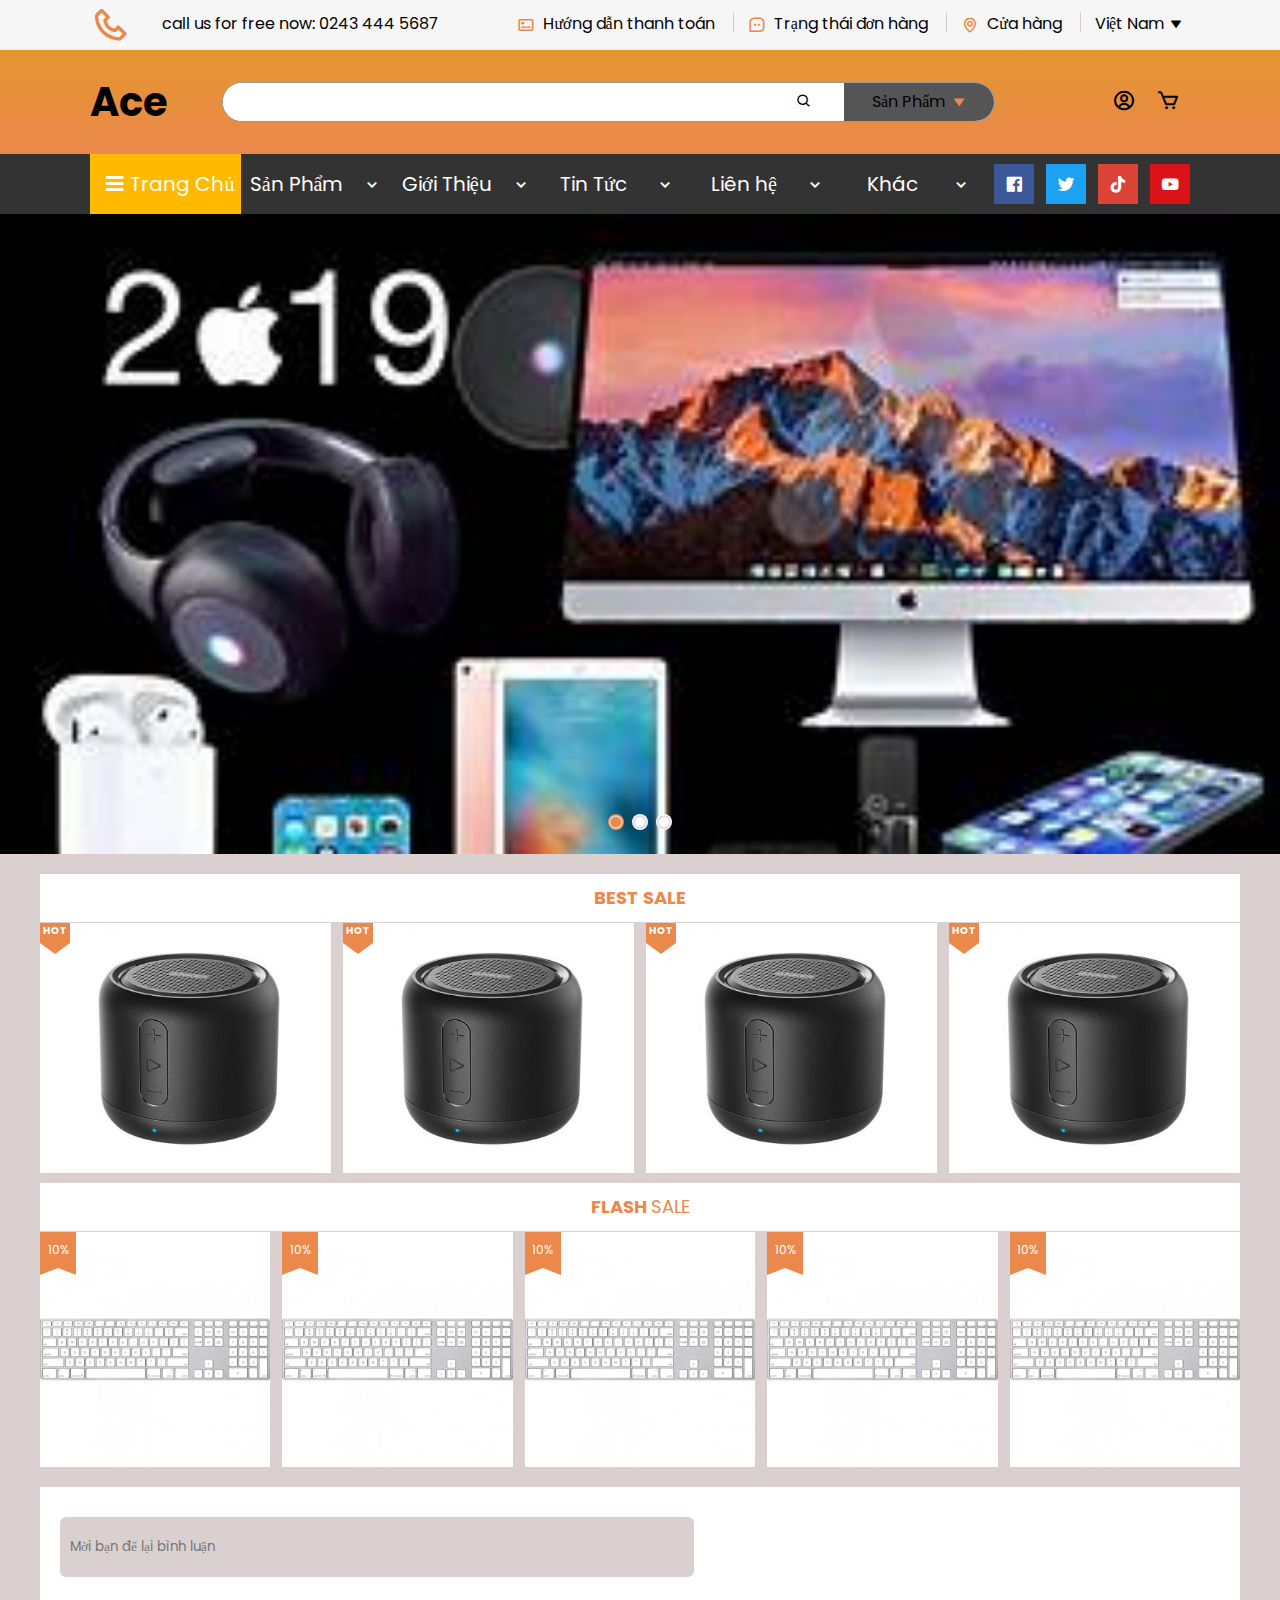
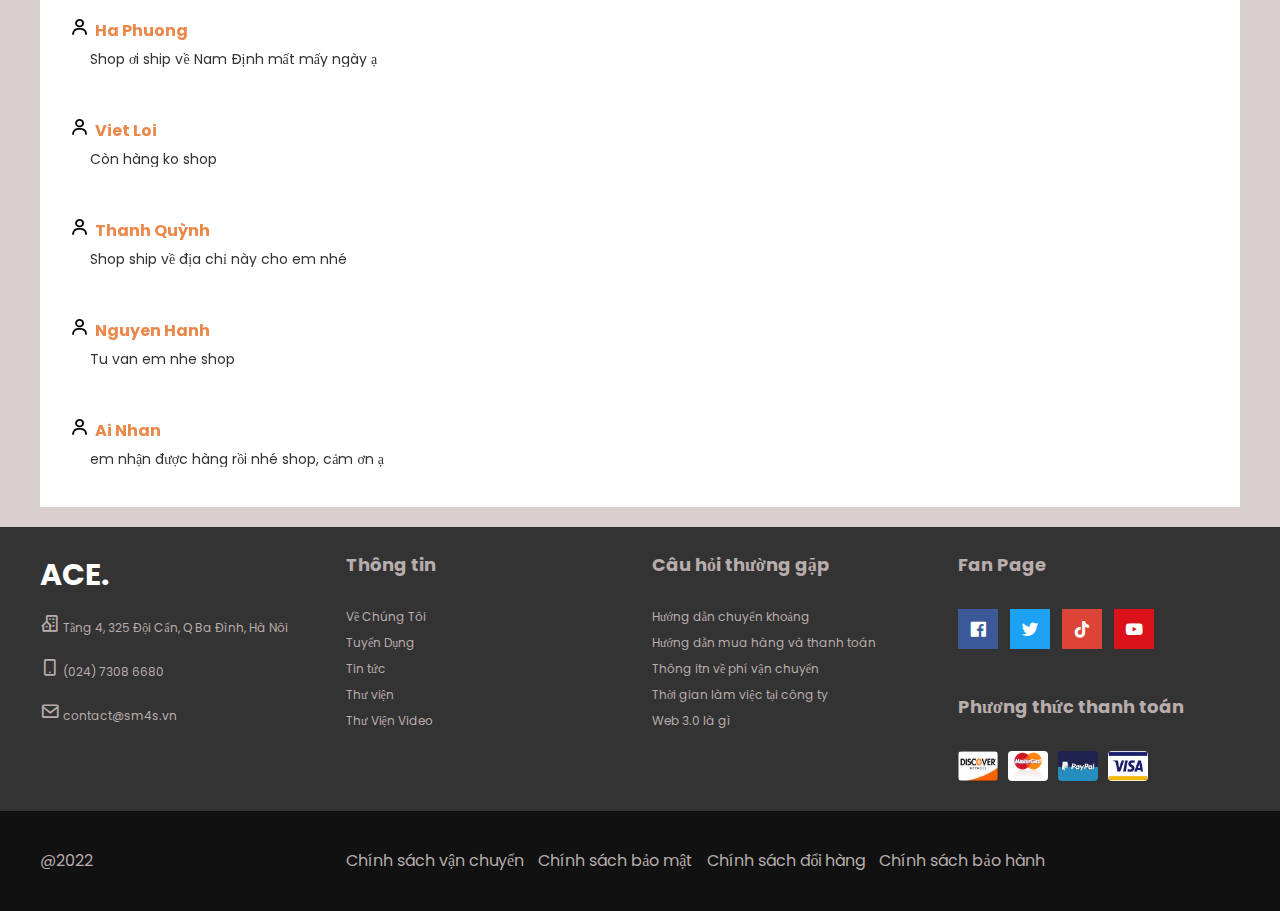
<file: index.html>
<!DOCTYPE html>
<html lang="en">
<head>
    <meta charset="UTF-8">
    <meta name="viewport" content="width=device-width, initial-scale=1.0">
    <title>Document</title>
    <!-- font-family -->
    <link href='https://unpkg.com/boxicons@2.1.1/css/boxicons.min.css' rel='stylesheet'>
    <!-- icon nhe -->
    <link href='https://unpkg.com/boxicons@2.1.1/css/boxicons.min.css' rel='stylesheet'>
    <!-- icon nang -->
    <link rel="stylesheet" href="https://cdnjs.cloudflare.com/ajax/libs/font-awesome/5.15.4/css/all.min.css" integrity="sha512-1ycn6IcaQQ40/MKBW2W4Rhis/DbILU74C1vSrLJxCq57o941Ym01SwNsOMqvEBFlcgUa6xLiPY/NS5R+E6ztJQ==" crossorigin="anonymous" referrerpolicy="no-referrer" />
    <!-- css -->
    <link rel="stylesheet" href="responsive.css">
    <link rel="stylesheet" href="style.css">
    
</head>


<body>
    <div class="main">
        
        <!-- Header -->
        <div id="header">
    
            <!-- header__contact -->
            <div class="header__contact ">
    
                <div class="head__contact--phone">
                    <i class='bx bx-phone'></i>
                    <div class="phone-num">
                        call us for free now: 0243 444 5687
                    </div>
                </div>
    
                <div class="head__contact--main">
                    <ul>
                        <li class="contact--main">
                            <i class='bx bx-credit-card-front'></i>
                            <div class="main-text">
                                Hướng dẫn thanh toán
                            </div>
                        </li>
                        <li class="contact--main">
                            <i class='bx bx-message-square-dots'></i>
                            <div class="main-text">
                                Trạng thái đơn hàng
                            </div>
                        </li>
                        <li class="contact--main">
                            <i class='bx bx-map'></i>
                            <div class="main-text">
                                Cửa hàng
                            </div>
                        </li>
                        <li class="contact--main">
                            <div class="main-text">
                                Việt Nam
                            </div>
                            <i class='bx bxs-down-arrow'></i>
                        </li>
                    </ul>
                </div>
            </div>
    
            <!-- header__main -->
            <div class="header__main">
    
                <div class="header__main--brand">
                    <i class="fas fa-bars l-0 "></i>
                    <div class="brand-name">Ace</div>
    
                    <div class="brand-input">
    
                        <input type="text" name="" id="">
                        <i class="bx bx-search"></i>
    
                        <div class="brand-select">
                            <div class="select-product">
                                Sản Phẩm
                            </div>
                            <i class='bx bxs-down-arrow'></i>
                        </div>
                    </div>
                </div>
    
                <div class="header__main--icon">
                    <i class='bx bx-user-circle'></i>
                    <i class='bx bx-cart'></i>
                </div>
    
                
            </div>
    
            <!-- hide on PC, show on mobile -->
            <div class="brand-input--mobile">
    
                <input type="text" name="" id=""
                    placeholder="Search..."
                >
                <i class="bx bx-search"></i>
    
            </div>
    
            <!-- header__nav -->
            <div class="header__nav">
    
                <div class="header__nav--product active">
                    <i class="fas fa-bars"></i>
                    Trang Chủ
                </div>
                <div class="header__nav--product">
                    Sản Phẩm
                    <i class='bx bx-chevron-down'></i>
                </div>
                <div class="header__nav--product">
                    Giới Thiệu
                    <i class='bx bx-chevron-down'></i>
                </div>
                <div class="header__nav--product">
                    Tin Tức
                    <i class='bx bx-chevron-down'></i>
                </div>
                <div class="header__nav--product">
                    Liên hệ
                    <i class='bx bx-chevron-down'></i>
                </div>
                <div class="header__nav--product">
                    Khác
                    <i class='bx bx-chevron-down'></i>
                </div>
    
                <div class="header__nav--socials">
                    <i class='bx facebook bxl-facebook-square'></i>
                    <i class='bx twitter bxl-twitter'></i>
                    <i class='bx tiktok bxl-tiktok' ></i>
                    <i class='bx youtube bxl-youtube' ></i>
                </div>
            </div>
    
            <!-- header__background -->
            <div class="header__background">
    
                <div class="header__background--modal">
                    <i class='bx bx-circle'></i>
                    <i class='bx bx-circle'></i>
                    <i class='bx bx-circle'></i>
                </div>
            </div>
        </div>

        <!-- Body -->
        <div id="body">

            <div class="grid wide">

            <!-- bestSale -->
                <div class="body__bestSale">
                    Best Sale
                </div>
                <div class="row sm-gutter body__hot">
                    
                    <div class="col l-3 c-12 body__hot--product">
                        <span class="product-brand">HOt</span>
                        
                        <img src="./img/body_hotProduct/speaker.jpg" alt="">
                        
                    </div>
                    <div class="col l-3 c-12 body__hot--product">
                        <span class="product-brand">HOt</span>
                        
                        <img src="./img/body_hotProduct/speaker.jpg" alt="">
                        
                    </div>
                    <div class="col l-3 c-12 body__hot--product">
                        <span class="product-brand">HOt</span>
                        
                        <img src="./img/body_hotProduct/speaker.jpg" alt="">
                        
                    </div>
                    <div class="col l-3 c-12 body__hot--product">
                        <span class="product-brand">HOt</span>
                        
                        <img src="./img/body_hotProduct/speaker.jpg" alt="">
                        
                    </div>
                    
                </div>

            <!-- flashSale -->
                <div class="body__flashSale">
                    FLASH <span>SALE</span>
                </div>
                <div class="row sm-gutter body__flash">
                    <div class="col l-2-4 c-12">
                        
                        <div class="body__flash--brand">
                            10%
                        </div>
                        <img class="body__flash--product" src="./img/body_flashProduct/keyboard.jpg" alt="">
                    </div>
                    <div class="col l-2-4 c-12">
                        
                        <div class="body__flash--brand">
                            10%
                        </div>
                        <img class="body__flash--product" src="./img/body_flashProduct/keyboard.jpg" alt="">
                    </div>
                    <div class="col l-2-4 c-12">
                        
                        <div class="body__flash--brand">
                            10%
                        </div>
                        <img class="body__flash--product" src="./img/body_flashProduct/keyboard.jpg" alt="">
                    </div>
                    <div class="col l-2-4 c-12">
                        
                        <div class="body__flash--brand">
                            10%
                        </div>
                        <img class="body__flash--product" src="./img/body_flashProduct/keyboard.jpg" alt="">
                    </div>
                    <div class="col l-2-4 c-12">
                        
                        <div class="body__flash--brand">
                            10%
                        </div>
                        <img class="body__flash--product" src="./img/body_flashProduct/keyboard.jpg" alt="">
                    </div>
                </div>

            <!-- comment -->
                <div class="body__comment">

                    <div class="row">
                        <div class="col l-8">
                        <!-- input -->
                            <div class="row">
                                <div class="col l-10">
                                    <input  type="text"class="body__comment--input" placeholder="Mời bạn để lại bình luận" autofocus>
                                </div>
                                <div class="col l-2">
                                    <button class="body__comment--btn">Gửi</button>
                                </div>
                            </div>

                        <!-- list comment user -->
                            <div class="row">
                                <div class="col l-10">
                                    
                                    <div class="body__comment--user">
                                        <!-- commentUser() render -->
                                    </div>
                                </div>
                                
                                
                            </div>

                        <!-- list comment else user -->
                            <div class="row">
                                
                                <div class="col l-10">
                                    <div class="body__comment--list">
                                        <!-- comment() render -->
                                    </div>
                                </div>
                            </div>

                        </div>
                    </div>
                    
                    
                </div>
            </div>
        </div>

        <!-- Footer -->
        <div class="footer">
            <div class="grid wide">
    
                <div class="row">
                    <div class="footer__contact col l-3 c-12 ">
    
                        <h1 class="footer__contact--heading">
                            ACE.
                        </h1>
    
                        <div class="footer__contact--address">
    
                            <i class='bx bx-building-house'></i>
                            Tầng 4, 325 Đội Cấn, Q Ba Đình, Hà Nôi
                        </div>
                        <div class="footer__contact--address">
    
                            <i class='bx bx-mobile-alt' ></i>
                            (024) 7308 6680
                        </div>
                        <div class="footer__contact--address">
    
                            <i class='bx bx-envelope' ></i>
                            contact@sm4s.vn
                        </div>
                    </div>
    
                    <div class="footer__infor col l-3 c-12">
    
                        <h4 class="footer__infor--heading">
                            Thông tin
                        </h4>
                        <p>Về Chúng Tôi</p>
                        <p>Tuyển Dụng</p>
                        <p>Tin tức</p>
                        <p>Thư viện</p>
                        <p>Thư Viện Video</p>
                    </div>
    
                    <div class="footer__query col l-3 c-12">
    
                        <h4 class="footer__query--heading">
                            Câu hỏi thường gặp
                        </h4>
                        <p>Hướng dẫn chuyển khoảng</p>
                        <p>Hướng dẫn mua hàng và thanh toán</p>
                        <p>Thông itn về phí vận chuyển</p>
                        <p>Thời gian làm việc tại công ty</p>
                        <p>Web 3.0 là gì</p>
                    </div>
    
                    <div class="footer__fanpage col l-3 c-12">
    
                        <h4>Fan Page</h4>
                        <div class="footer__fanpage--socials">
    
                            <i class='bx facebook bxl-facebook-square'></i>
                            <i class='bx twitter bxl-twitter'></i>
                            <i class='bx tiktok bxl-tiktok' ></i>
                            <i class='bx youtube bxl-youtube' ></i>
                        </div>
                        <h4>Phương thức thanh toán</h4>
                        
                        <div class="footer__fanpage--payments">
                            <img src="./img/imgPayment/discover.jpg" alt="" class="payment">
                            <img src="./img/imgPayment/masterCard.jpg" alt="" class="payment">
                            <img src="./img/imgPayment/payPal.jpg" alt="" class="payment">
                            <img src="./img/imgPayment/visa.jpg" alt="" class="payment">
                        </div>
                    </div>
                </div>
            </div>
    
            <div class="footer__policy">
    
                <div class="grid wide" >
        
                    <div class="row">
                            <div class="col l-3 c-12 footer__policy--year">@2022</div>
                            <div class="col l-8 c-0  footer__policys">
                                <ul>
                                    <li>Chính sách vận chuyển</li>
                                    <li>Chính sách bảo mật</li>
                                    <li>Chính sách đổi hàng</li>
                                    <li>Chính sách bảo hành</li>
                                </ul>
                            </div>
                    </div>
                </div>
            </div>
        </div>
    </div>

    <div class="modal wide l-0 m-0">
    
        <div class="modal__nav">

            <ul>
                <li>Trang Chủ</li>
                <li>Sản Phẩm</li>
                <li>Giới Thiệu</li>
                <li>Tin Tức</li>
                <li>Liên Hệ</li>
                <li>Khác</li>
            </ul>
            <i class='bx bx-x'></i>
        </div>
    </div>

    <div class="gallery ">

        <div class="gallery__product">
            <i class='bx bx-x'></i>

            <div class="gallery__productWrap row">

                <div class="col l-6 c-12 gallery__product--img">
                    <img src="./img/body_flashProduct/keyboard.jpg" alt="">
                </div>
    
                <div class="col l-6 c-12 gallery__product--info">
                    
                    <h1 class="info__name">
                        Loa thông minh
                    </h1>
                    <div class="info__des">
                        sản phẩm của Sony, Bluetooth 6.0 kết được
                        đa dạng các thiết bị, âm thanh vòm, bảo hành
                        lên đến 3 năm
                    </div>
                    <div class="info__qual">

                        Số Lượng:

                        <span class="info__qual--decrease">
                            <i class='bx bx-minus'></i>
                        </span>
                        <span class="info__qual--number">1</span>
                        <span class="info__qual--increase">
                            <i class='bx bx-plus'></i>
                        </span>
                    </div>
                    <div class="info__price">
                        Đơn Giá: 
                        <div class="info__price--number">
                            6990000 
                        </div>
                        <div class="info__price--unit">
                            VND
                        </div>
                    </div>
                    <div class="info__total">
                        Tổng:
                        <div class="info__total--number">
                            6990000
                        </div>
                        <div class="info__total--unit">
                            VND
                        </div>
                    </div>
                </div>
            </div>
        </div>
    </div>
    
    <!-- login -->
    <div class="container__login">

        <div class="login">
            <i class='bx bx-x'></i>
            <h1 class="login__heading">Login</h1>

            <form action="">
                <div class="login__wrap--input">
                    <input type="text" name="" class="login__input" placeholder="quan.tm.735@aptechlearning.edu.vn" id="name">
                    <span class="bottom__color"></span>
                    <small class="Error"></small>
                </div>
                <div class="login__wrap--input">
                    <input type="password" name="" class="login__input" placeholder="Trinhminhquan123" id="password">
                    <span class="bottom__color"></span>
                    <small class="Error"></small>
                </div>
                <button id="login__btn" type="submit">Login</button>

                <div class="footer__login">
                    Not a member?
                    <span>Signup</span>
                </div>
            </form>
        </div>
    </div>

    <!-- register -->
    <div class="container__register">
        <div class="register">
            <i class='bx bx-x'></i>
            <h1 class="register__heading">Register</h1>

            <form action="">
                <div class="register__wrap--input">
                    <input type="text" name="" class="register__input" placeholder="UserName" id="register__name">
                    <span class="bottom__color"></span>
                    <small class="register__error"></small>
                </div>
                <div class="register__wrap--input">
                    <input type="text" name="" class="register__input" placeholder="Email" id="register__email">
                    <span class="bottom__color"></span>
                    <small class="register__error"></small>
                </div>
                <div class="register__wrap--input">
                    <input type="password" name="" class="register__input" placeholder="Password" id="register__password1">
                    <span class="bottom__color"></span>
                    <small class="register__error"></small>
                </div>
                <div class="register__wrap--input" >
                    <input type="password" name="" class="register__input" placeholder="Confirm" id="register__password2">
                    <span class="bottom__color"></span>
                    <small class="register__error"></small>
                </div>

                <button id="register" type="submit">Login</button>

                <div class="register__footer">
                    Not a member?
                    <span>Signup</span>
                </div>
            </form>
        </div>
    </div>

    <!-- script -->
    <script src="app.js"></script>

    
    
</body>
</html>
</file>
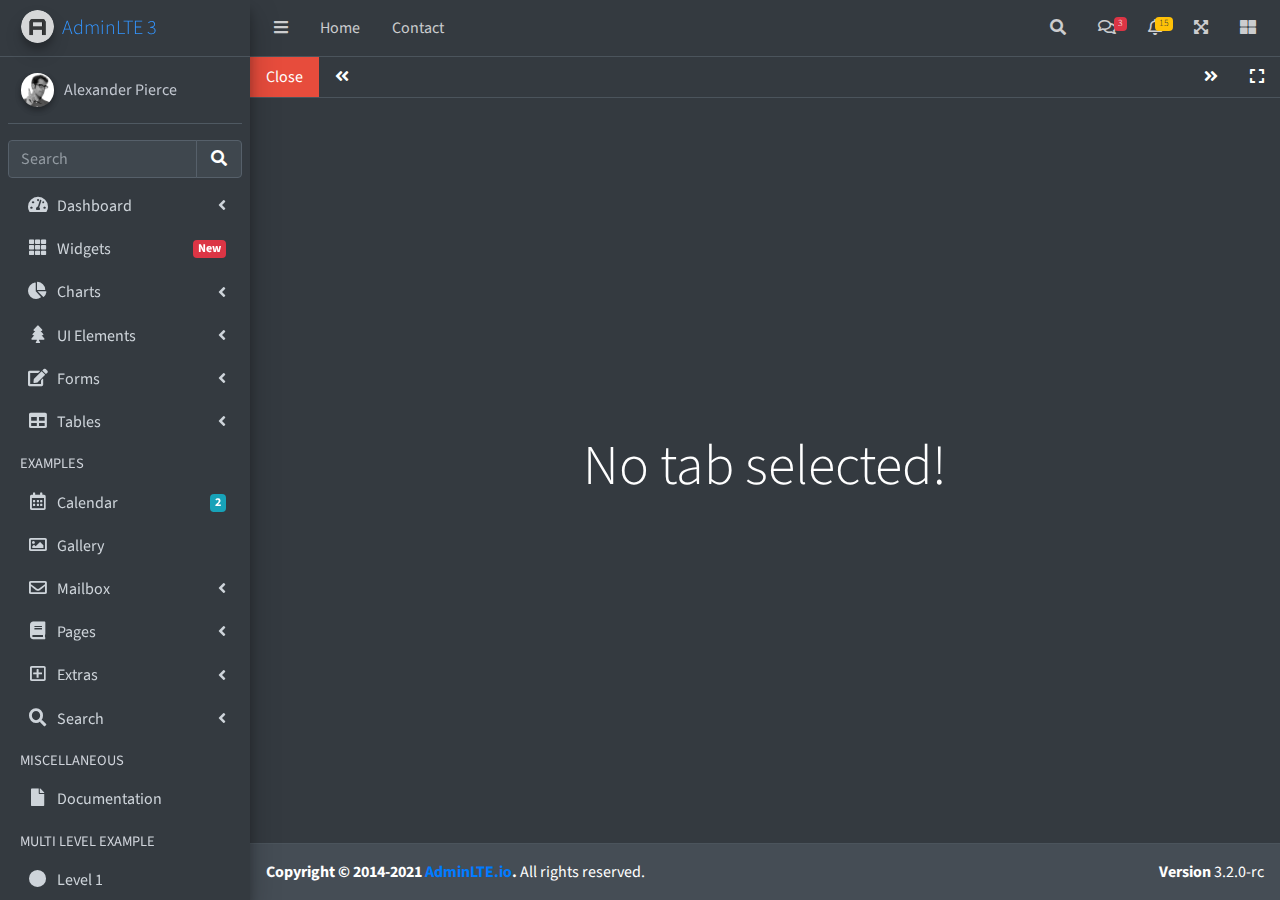
<file: backend/iframe-dark.html>
<!DOCTYPE html>
<html lang="en">
<head>
  <meta charset="utf-8">
  <meta name="viewport" content="width=device-width, initial-scale=1">
  <title>AdminLTE 3 | Tabbed IFrames</title>

  <!-- Google Font: Source Sans Pro -->
  <link rel="stylesheet" href="https://fonts.googleapis.com/css?family=Source+Sans+Pro:300,400,400i,700&display=fallback">
  <!-- Font Awesome -->
  <link rel="stylesheet" href="plugins/fontawesome-free/css/all.min.css">
  <!-- Theme style -->
  <link rel="stylesheet" href="dist/css/adminlte.min.css">
  <!-- overlayScrollbars -->
  <link rel="stylesheet" href="plugins/overlayScrollbars/css/OverlayScrollbars.min.css">
</head>
<body class="hold-transition sidebar-mini layout-fixed dark-mode" data-panel-auto-height-mode="height">
<div class="wrapper">

  <!-- Navbar -->
  <nav class="main-header navbar navbar-expand navbar-dark">
    <!-- Left navbar links -->
    <ul class="navbar-nav">
      <li class="nav-item">
        <a class="nav-link" data-widget="pushmenu" href="#" role="button"><i class="fas fa-bars"></i></a>
      </li>
      <li class="nav-item d-none d-sm-inline-block">
        <a href="index3.html" class="nav-link">Home</a>
      </li>
      <li class="nav-item d-none d-sm-inline-block">
        <a href="#" class="nav-link">Contact</a>
      </li>
    </ul>

    <!-- Right navbar links -->
    <ul class="navbar-nav ml-auto">
      <!-- Navbar Search -->
      <li class="nav-item">
        <a class="nav-link" data-widget="navbar-search" href="#" role="button">
          <i class="fas fa-search"></i>
        </a>
        <div class="navbar-search-block">
          <form class="form-inline">
            <div class="input-group input-group-sm">
              <input class="form-control form-control-navbar" type="search" placeholder="Search" aria-label="Search">
              <div class="input-group-append">
                <button class="btn btn-navbar" type="submit">
                  <i class="fas fa-search"></i>
                </button>
                <button class="btn btn-navbar" type="button" data-widget="navbar-search">
                  <i class="fas fa-times"></i>
                </button>
              </div>
            </div>
          </form>
        </div>
      </li>

      <!-- Messages Dropdown Menu -->
      <li class="nav-item dropdown">
        <a class="nav-link" data-toggle="dropdown" href="#">
          <i class="far fa-comments"></i>
          <span class="badge badge-danger navbar-badge">3</span>
        </a>
        <div class="dropdown-menu dropdown-menu-lg dropdown-menu-right">
          <a href="#" class="dropdown-item">
            <!-- Message Start -->
            <div class="media">
              <img src="dist/img/user1-128x128.jpg" alt="User Avatar" class="img-size-50 mr-3 img-circle">
              <div class="media-body">
                <h3 class="dropdown-item-title">
                  Brad Diesel
                  <span class="float-right text-sm text-danger"><i class="fas fa-star"></i></span>
                </h3>
                <p class="text-sm">Call me whenever you can...</p>
                <p class="text-sm text-muted"><i class="far fa-clock mr-1"></i> 4 Hours Ago</p>
              </div>
            </div>
            <!-- Message End -->
          </a>
          <div class="dropdown-divider"></div>
          <a href="#" class="dropdown-item">
            <!-- Message Start -->
            <div class="media">
              <img src="dist/img/user8-128x128.jpg" alt="User Avatar" class="img-size-50 img-circle mr-3">
              <div class="media-body">
                <h3 class="dropdown-item-title">
                  John Pierce
                  <span class="float-right text-sm text-muted"><i class="fas fa-star"></i></span>
                </h3>
                <p class="text-sm">I got your message bro</p>
                <p class="text-sm text-muted"><i class="far fa-clock mr-1"></i> 4 Hours Ago</p>
              </div>
            </div>
            <!-- Message End -->
          </a>
          <div class="dropdown-divider"></div>
          <a href="#" class="dropdown-item">
            <!-- Message Start -->
            <div class="media">
              <img src="dist/img/user3-128x128.jpg" alt="User Avatar" class="img-size-50 img-circle mr-3">
              <div class="media-body">
                <h3 class="dropdown-item-title">
                  Nora Silvester
                  <span class="float-right text-sm text-warning"><i class="fas fa-star"></i></span>
                </h3>
                <p class="text-sm">The subject goes here</p>
                <p class="text-sm text-muted"><i class="far fa-clock mr-1"></i> 4 Hours Ago</p>
              </div>
            </div>
            <!-- Message End -->
          </a>
          <div class="dropdown-divider"></div>
          <a href="#" class="dropdown-item dropdown-footer">See All Messages</a>
        </div>
      </li>
      <!-- Notifications Dropdown Menu -->
      <li class="nav-item dropdown">
        <a class="nav-link" data-toggle="dropdown" href="#">
          <i class="far fa-bell"></i>
          <span class="badge badge-warning navbar-badge">15</span>
        </a>
        <div class="dropdown-menu dropdown-menu-lg dropdown-menu-right">
          <span class="dropdown-item dropdown-header">15 Notifications</span>
          <div class="dropdown-divider"></div>
          <a href="#" class="dropdown-item">
            <i class="fas fa-envelope mr-2"></i> 4 new messages
            <span class="float-right text-muted text-sm">3 mins</span>
          </a>
          <div class="dropdown-divider"></div>
          <a href="#" class="dropdown-item">
            <i class="fas fa-users mr-2"></i> 8 friend requests
            <span class="float-right text-muted text-sm">12 hours</span>
          </a>
          <div class="dropdown-divider"></div>
          <a href="#" class="dropdown-item">
            <i class="fas fa-file mr-2"></i> 3 new reports
            <span class="float-right text-muted text-sm">2 days</span>
          </a>
          <div class="dropdown-divider"></div>
          <a href="#" class="dropdown-item dropdown-footer">See All Notifications</a>
        </div>
      </li>
      <li class="nav-item">
        <a class="nav-link" data-widget="fullscreen" href="#" role="button">
          <i class="fas fa-expand-arrows-alt"></i>
        </a>
      </li>
      <li class="nav-item">
        <a class="nav-link" data-widget="control-sidebar" data-slide="true" href="#" role="button">
          <i class="fas fa-th-large"></i>
        </a>
      </li>
    </ul>
  </nav>
  <!-- /.navbar -->

  <!-- Main Sidebar Container -->
  <aside class="main-sidebar sidebar-dark-primary elevation-4">
    <!-- Brand Logo -->
    <a href="index3.html" class="brand-link">
      <img src="dist/img/AdminLTELogo.png" alt="AdminLTE Logo" class="brand-image img-circle elevation-3" style="opacity: .8">
      <span class="brand-text font-weight-light">AdminLTE 3</span>
    </a>

    <!-- Sidebar -->
    <div class="sidebar">
      <!-- Sidebar user panel (optional) -->
      <div class="user-panel mt-3 pb-3 mb-3 d-flex">
        <div class="image">
          <img src="dist/img/user2-160x160.jpg" class="img-circle elevation-2" alt="User Image">
        </div>
        <div class="info">
          <a href="#" class="d-block">Alexander Pierce</a>
        </div>
      </div>

      <!-- SidebarSearch Form -->
      <div class="form-inline">
        <div class="input-group" data-widget="sidebar-search">
          <input class="form-control form-control-sidebar" type="search" placeholder="Search" aria-label="Search">
          <div class="input-group-append">
            <button class="btn btn-sidebar">
              <i class="fas fa-search fa-fw"></i>
            </button>
          </div>
        </div>
      </div>

      <!-- Sidebar Menu -->
      <nav class="mt-2">
        <ul class="nav nav-pills nav-sidebar flex-column" data-widget="treeview" role="menu" data-accordion="false">
          <!-- Add icons to the links using the .nav-icon class
               with font-awesome or any other icon font library -->
          <li class="nav-item">
            <a href="#" class="nav-link">
              <i class="nav-icon fas fa-tachometer-alt"></i>
              <p>
                Dashboard
                <i class="right fas fa-angle-left"></i>
              </p>
            </a>
            <ul class="nav nav-treeview">
              <li class="nav-item">
                <a href="./index.html" class="nav-link">
                  <i class="far fa-circle nav-icon"></i>
                  <p>Dashboard v1</p>
                </a>
              </li>
              <li class="nav-item">
                <a href="./index2.html" class="nav-link">
                  <i class="far fa-circle nav-icon"></i>
                  <p>Dashboard v2</p>
                </a>
              </li>
              <li class="nav-item">
                <a href="./index3.html" class="nav-link">
                  <i class="far fa-circle nav-icon"></i>
                  <p>Dashboard v3</p>
                </a>
              </li>
            </ul>
          </li>
          <li class="nav-item">
            <a href="pages/widgets.html" class="nav-link">
              <i class="nav-icon fas fa-th"></i>
              <p>
                Widgets
                <span class="right badge badge-danger">New</span>
              </p>
            </a>
          </li>
          <li class="nav-item">
            <a href="#" class="nav-link">
              <i class="nav-icon fas fa-chart-pie"></i>
              <p>
                Charts
                <i class="right fas fa-angle-left"></i>
              </p>
            </a>
            <ul class="nav nav-treeview">
              <li class="nav-item">
                <a href="pages/charts/chartjs.html" class="nav-link">
                  <i class="far fa-circle nav-icon"></i>
                  <p>ChartJS</p>
                </a>
              </li>
              <li class="nav-item">
                <a href="pages/charts/flot.html" class="nav-link">
                  <i class="far fa-circle nav-icon"></i>
                  <p>Flot</p>
                </a>
              </li>
              <li class="nav-item">
                <a href="pages/charts/inline.html" class="nav-link">
                  <i class="far fa-circle nav-icon"></i>
                  <p>Inline</p>
                </a>
              </li>
            </ul>
          </li>
          <li class="nav-item">
            <a href="#" class="nav-link">
              <i class="nav-icon fas fa-tree"></i>
              <p>
                UI Elements
                <i class="fas fa-angle-left right"></i>
              </p>
            </a>
            <ul class="nav nav-treeview">
              <li class="nav-item">
                <a href="pages/UI/general.html" class="nav-link">
                  <i class="far fa-circle nav-icon"></i>
                  <p>General</p>
                </a>
              </li>
              <li class="nav-item">
                <a href="pages/UI/icons.html" class="nav-link">
                  <i class="far fa-circle nav-icon"></i>
                  <p>Icons</p>
                </a>
              </li>
              <li class="nav-item">
                <a href="pages/UI/buttons.html" class="nav-link">
                  <i class="far fa-circle nav-icon"></i>
                  <p>Buttons</p>
                </a>
              </li>
              <li class="nav-item">
                <a href="pages/UI/sliders.html" class="nav-link">
                  <i class="far fa-circle nav-icon"></i>
                  <p>Sliders</p>
                </a>
              </li>
              <li class="nav-item">
                <a href="pages/UI/modals.html" class="nav-link">
                  <i class="far fa-circle nav-icon"></i>
                  <p>Modals & Alerts</p>
                </a>
              </li>
              <li class="nav-item">
                <a href="pages/UI/navbar.html" class="nav-link">
                  <i class="far fa-circle nav-icon"></i>
                  <p>Navbar & Tabs</p>
                </a>
              </li>
              <li class="nav-item">
                <a href="pages/UI/timeline.html" class="nav-link">
                  <i class="far fa-circle nav-icon"></i>
                  <p>Timeline</p>
                </a>
              </li>
              <li class="nav-item">
                <a href="pages/UI/ribbons.html" class="nav-link">
                  <i class="far fa-circle nav-icon"></i>
                  <p>Ribbons</p>
                </a>
              </li>
            </ul>
          </li>
          <li class="nav-item">
            <a href="#" class="nav-link">
              <i class="nav-icon fas fa-edit"></i>
              <p>
                Forms
                <i class="fas fa-angle-left right"></i>
              </p>
            </a>
            <ul class="nav nav-treeview">
              <li class="nav-item">
                <a href="pages/forms/general.html" class="nav-link">
                  <i class="far fa-circle nav-icon"></i>
                  <p>General Elements</p>
                </a>
              </li>
              <li class="nav-item">
                <a href="pages/forms/advanced.html" class="nav-link">
                  <i class="far fa-circle nav-icon"></i>
                  <p>Advanced Elements</p>
                </a>
              </li>
              <li class="nav-item">
                <a href="pages/forms/editors.html" class="nav-link">
                  <i class="far fa-circle nav-icon"></i>
                  <p>Editors</p>
                </a>
              </li>
              <li class="nav-item">
                <a href="pages/forms/validation.html" class="nav-link">
                  <i class="far fa-circle nav-icon"></i>
                  <p>Validation</p>
                </a>
              </li>
            </ul>
          </li>
          <li class="nav-item">
            <a href="#" class="nav-link">
              <i class="nav-icon fas fa-table"></i>
              <p>
                Tables
                <i class="fas fa-angle-left right"></i>
              </p>
            </a>
            <ul class="nav nav-treeview">
              <li class="nav-item">
                <a href="pages/tables/simple.html" class="nav-link">
                  <i class="far fa-circle nav-icon"></i>
                  <p>Simple Tables</p>
                </a>
              </li>
              <li class="nav-item">
                <a href="pages/tables/data.html" class="nav-link">
                  <i class="far fa-circle nav-icon"></i>
                  <p>DataTables</p>
                </a>
              </li>
              <li class="nav-item">
                <a href="pages/tables/jsgrid.html" class="nav-link">
                  <i class="far fa-circle nav-icon"></i>
                  <p>jsGrid</p>
                </a>
              </li>
            </ul>
          </li>
          <li class="nav-header">EXAMPLES</li>
          <li class="nav-item">
            <a href="pages/calendar.html" class="nav-link">
              <i class="nav-icon far fa-calendar-alt"></i>
              <p>
                Calendar
                <span class="badge badge-info right">2</span>
              </p>
            </a>
          </li>
          <li class="nav-item">
            <a href="pages/gallery.html" class="nav-link">
              <i class="nav-icon far fa-image"></i>
              <p>
                Gallery
              </p>
            </a>
          </li>
          <li class="nav-item">
            <a href="#" class="nav-link">
              <i class="nav-icon far fa-envelope"></i>
              <p>
                Mailbox
                <i class="fas fa-angle-left right"></i>
              </p>
            </a>
            <ul class="nav nav-treeview">
              <li class="nav-item">
                <a href="pages/mailbox/mailbox.html" class="nav-link">
                  <i class="far fa-circle nav-icon"></i>
                  <p>Inbox</p>
                </a>
              </li>
              <li class="nav-item">
                <a href="pages/mailbox/compose.html" class="nav-link">
                  <i class="far fa-circle nav-icon"></i>
                  <p>Compose</p>
                </a>
              </li>
              <li class="nav-item">
                <a href="pages/mailbox/read-mail.html" class="nav-link">
                  <i class="far fa-circle nav-icon"></i>
                  <p>Read</p>
                </a>
              </li>
            </ul>
          </li>
          <li class="nav-item">
            <a href="#" class="nav-link">
              <i class="nav-icon fas fa-book"></i>
              <p>
                Pages
                <i class="fas fa-angle-left right"></i>
              </p>
            </a>
            <ul class="nav nav-treeview">
              <li class="nav-item">
                <a href="pages/examples/invoice.html" class="nav-link">
                  <i class="far fa-circle nav-icon"></i>
                  <p>Invoice</p>
                </a>
              </li>
              <li class="nav-item">
                <a href="pages/examples/profile.html" class="nav-link">
                  <i class="far fa-circle nav-icon"></i>
                  <p>Profile</p>
                </a>
              </li>
              <li class="nav-item">
                <a href="pages/examples/e-commerce.html" class="nav-link">
                  <i class="far fa-circle nav-icon"></i>
                  <p>E-commerce</p>
                </a>
              </li>
              <li class="nav-item">
                <a href="pages/examples/projects.html" class="nav-link">
                  <i class="far fa-circle nav-icon"></i>
                  <p>Projects</p>
                </a>
              </li>
              <li class="nav-item">
                <a href="pages/examples/project-add.html" class="nav-link">
                  <i class="far fa-circle nav-icon"></i>
                  <p>Project Add</p>
                </a>
              </li>
              <li class="nav-item">
                <a href="pages/examples/project-edit.html" class="nav-link">
                  <i class="far fa-circle nav-icon"></i>
                  <p>Project Edit</p>
                </a>
              </li>
              <li class="nav-item">
                <a href="pages/examples/project-detail.html" class="nav-link">
                  <i class="far fa-circle nav-icon"></i>
                  <p>Project Detail</p>
                </a>
              </li>
              <li class="nav-item">
                <a href="pages/examples/contacts.html" class="nav-link">
                  <i class="far fa-circle nav-icon"></i>
                  <p>Contacts</p>
                </a>
              </li>
              <li class="nav-item">
                <a href="pages/examples/faq.html" class="nav-link">
                  <i class="far fa-circle nav-icon"></i>
                  <p>FAQ</p>
                </a>
              </li>
              <li class="nav-item">
                <a href="pages/examples/contact-us.html" class="nav-link">
                  <i class="far fa-circle nav-icon"></i>
                  <p>Contact us</p>
                </a>
              </li>
            </ul>
          </li>
          <li class="nav-item">
            <a href="#" class="nav-link">
              <i class="nav-icon far fa-plus-square"></i>
              <p>
                Extras
                <i class="fas fa-angle-left right"></i>
              </p>
            </a>
            <ul class="nav nav-treeview">
              <li class="nav-item">
                <a href="#" class="nav-link">
                  <i class="far fa-circle nav-icon"></i>
                  <p>
                    Login & Register v1
                    <i class="fas fa-angle-left right"></i>
                  </p>
                </a>
                <ul class="nav nav-treeview">
                  <li class="nav-item">
                    <a href="pages/examples/login.html" class="nav-link">
                      <i class="far fa-circle nav-icon"></i>
                      <p>Login v1</p>
                    </a>
                  </li>
                  <li class="nav-item">
                    <a href="pages/examples/register.html" class="nav-link">
                      <i class="far fa-circle nav-icon"></i>
                      <p>Register v1</p>
                    </a>
                  </li>
                  <li class="nav-item">
                    <a href="pages/examples/forgot-password.html" class="nav-link">
                      <i class="far fa-circle nav-icon"></i>
                      <p>Forgot Password v1</p>
                    </a>
                  </li>
                  <li class="nav-item">
                    <a href="pages/examples/recover-password.html" class="nav-link">
                      <i class="far fa-circle nav-icon"></i>
                      <p>Recover Password v1</p>
                    </a>
                  </li>
                </ul>
              </li>
              <li class="nav-item">
                <a href="#" class="nav-link">
                  <i class="far fa-circle nav-icon"></i>
                  <p>
                    Login & Register v2
                    <i class="fas fa-angle-left right"></i>
                  </p>
                </a>
                <ul class="nav nav-treeview">
                  <li class="nav-item">
                    <a href="pages/examples/login-v2.html" class="nav-link">
                      <i class="far fa-circle nav-icon"></i>
                      <p>Login v2</p>
                    </a>
                  </li>
                  <li class="nav-item">
                    <a href="pages/examples/register-v2.html" class="nav-link">
                      <i class="far fa-circle nav-icon"></i>
                      <p>Register v2</p>
                    </a>
                  </li>
                  <li class="nav-item">
                    <a href="pages/examples/forgot-password-v2.html" class="nav-link">
                      <i class="far fa-circle nav-icon"></i>
                      <p>Forgot Password v2</p>
                    </a>
                  </li>
                  <li class="nav-item">
                    <a href="pages/examples/recover-password-v2.html" class="nav-link">
                      <i class="far fa-circle nav-icon"></i>
                      <p>Recover Password v2</p>
                    </a>
                  </li>
                </ul>
              </li>
              <li class="nav-item">
                <a href="pages/examples/lockscreen.html" class="nav-link">
                  <i class="far fa-circle nav-icon"></i>
                  <p>Lockscreen</p>
                </a>
              </li>
              <li class="nav-item">
                <a href="pages/examples/legacy-user-menu.html" class="nav-link">
                  <i class="far fa-circle nav-icon"></i>
                  <p>Legacy User Menu</p>
                </a>
              </li>
              <li class="nav-item">
                <a href="pages/examples/language-menu.html" class="nav-link">
                  <i class="far fa-circle nav-icon"></i>
                  <p>Language Menu</p>
                </a>
              </li>
              <li class="nav-item">
                <a href="pages/examples/404.html" class="nav-link">
                  <i class="far fa-circle nav-icon"></i>
                  <p>Error 404</p>
                </a>
              </li>
              <li class="nav-item">
                <a href="pages/examples/500.html" class="nav-link">
                  <i class="far fa-circle nav-icon"></i>
                  <p>Error 500</p>
                </a>
              </li>
              <li class="nav-item">
                <a href="pages/examples/pace.html" class="nav-link">
                  <i class="far fa-circle nav-icon"></i>
                  <p>Pace</p>
                </a>
              </li>
              <li class="nav-item">
                <a href="pages/examples/blank.html" class="nav-link">
                  <i class="far fa-circle nav-icon"></i>
                  <p>Blank Page</p>
                </a>
              </li>
              <li class="nav-item">
                <a href="starter.html" class="nav-link">
                  <i class="far fa-circle nav-icon"></i>
                  <p>Starter Page</p>
                </a>
              </li>
            </ul>
          </li>
          <li class="nav-item">
            <a href="#" class="nav-link">
              <i class="nav-icon fas fa-search"></i>
              <p>
                Search
                <i class="fas fa-angle-left right"></i>
              </p>
            </a>
            <ul class="nav nav-treeview">
              <li class="nav-item">
                <a href="pages/search/simple.html" class="nav-link">
                  <i class="far fa-circle nav-icon"></i>
                  <p>Simple Search</p>
                </a>
              </li>
              <li class="nav-item">
                <a href="pages/search/enhanced.html" class="nav-link">
                  <i class="far fa-circle nav-icon"></i>
                  <p>Enhanced</p>
                </a>
              </li>
            </ul>
          </li>
          <li class="nav-header">MISCELLANEOUS</li>
          <li class="nav-item">
            <a href="https://adminlte.io/docs/3.1/" class="nav-link">
              <i class="nav-icon fas fa-file"></i>
              <p>Documentation</p>
            </a>
          </li>
          <li class="nav-header">MULTI LEVEL EXAMPLE</li>
          <li class="nav-item">
            <a href="#" class="nav-link">
              <i class="fas fa-circle nav-icon"></i>
              <p>Level 1</p>
            </a>
          </li>
          <li class="nav-item">
            <a href="#" class="nav-link">
              <i class="nav-icon fas fa-circle"></i>
              <p>
                Level 1
                <i class="right fas fa-angle-left"></i>
              </p>
            </a>
            <ul class="nav nav-treeview">
              <li class="nav-item">
                <a href="#" class="nav-link">
                  <i class="far fa-circle nav-icon"></i>
                  <p>Level 2</p>
                </a>
              </li>
              <li class="nav-item">
                <a href="#" class="nav-link">
                  <i class="far fa-circle nav-icon"></i>
                  <p>
                    Level 2
                    <i class="right fas fa-angle-left"></i>
                  </p>
                </a>
                <ul class="nav nav-treeview">
                  <li class="nav-item">
                    <a href="#" class="nav-link">
                      <i class="far fa-dot-circle nav-icon"></i>
                      <p>Level 3</p>
                    </a>
                  </li>
                  <li class="nav-item">
                    <a href="#" class="nav-link">
                      <i class="far fa-dot-circle nav-icon"></i>
                      <p>Level 3</p>
                    </a>
                  </li>
                  <li class="nav-item">
                    <a href="#" class="nav-link">
                      <i class="far fa-dot-circle nav-icon"></i>
                      <p>Level 3</p>
                    </a>
                  </li>
                </ul>
              </li>
              <li class="nav-item">
                <a href="#" class="nav-link">
                  <i class="far fa-circle nav-icon"></i>
                  <p>Level 2</p>
                </a>
              </li>
            </ul>
          </li>
          <li class="nav-item">
            <a href="#" class="nav-link">
              <i class="fas fa-circle nav-icon"></i>
              <p>Level 1</p>
            </a>
          </li>
          <li class="nav-header">LABELS</li>
          <li class="nav-item">
            <a href="#" class="nav-link">
              <i class="nav-icon far fa-circle text-danger"></i>
              <p class="text">Important</p>
            </a>
          </li>
          <li class="nav-item">
            <a href="#" class="nav-link">
              <i class="nav-icon far fa-circle text-warning"></i>
              <p>Warning</p>
            </a>
          </li>
          <li class="nav-item">
            <a href="#" class="nav-link">
              <i class="nav-icon far fa-circle text-info"></i>
              <p>Informational</p>
            </a>
          </li>
        </ul>
      </nav>
      <!-- /.sidebar-menu -->
    </div>
    <!-- /.sidebar -->
  </aside>

  <!-- Content Wrapper. Contains page content -->
  <div class="content-wrapper iframe-mode bg-dark" data-widget="iframe" data-auto-dark-mode="true" data-loading-screen="750">
    <div class="nav navbar navbar-expand-lg navbar-dark border-bottom border-dark p-0">
      <a class="nav-link bg-danger" href="#" data-widget="iframe-close">Close</a>
      <a class="nav-link bg-dark" href="#" data-widget="iframe-scrollleft"><i class="fas fa-angle-double-left"></i></a>
      <ul class="navbar-nav" role="tablist">
      </ul>
      <a class="nav-link bg-dark" href="#" data-widget="iframe-scrollright"><i class="fas fa-angle-double-right"></i></a>
      <a class="nav-link bg-dark" href="#" data-widget="iframe-fullscreen"><i class="fas fa-expand"></i></a>
    </div>
    <div class="tab-content">
      <div class="tab-empty">
        <h2 class="display-4">No tab selected!</h2>
      </div>
      <div class="tab-loading">
        <div>
          <h2 class="display-4">Tab is loading <i class="fa fa-sync fa-spin"></i></h2>
        </div>
      </div>
    </div>
  </div>
    <!-- /.content-wrapper -->
  <footer class="main-footer dark-mode">
    <strong>Copyright &copy; 2014-2021 <a href="https://adminlte.io">AdminLTE.io</a>.</strong>
    All rights reserved.
    <div class="float-right d-none d-sm-inline-block">
      <b>Version</b> 3.2.0-rc
    </div>
  </footer>

  <!-- Control Sidebar -->
  <aside class="control-sidebar control-sidebar-dark">
    <!-- Control sidebar content goes here -->
  </aside>
  <!-- /.control-sidebar -->
</div>
<!-- ./wrapper -->

<!-- jQuery -->
<script src="plugins/jquery/jquery.min.js"></script>
<!-- jQuery UI 1.11.4 -->
<script src="plugins/jquery-ui/jquery-ui.min.js"></script>
<!-- Resolve conflict in jQuery UI tooltip with Bootstrap tooltip -->
<script>
  $.widget.bridge('uibutton', $.ui.button)
</script>
<!-- Bootstrap 4 -->
<script src="plugins/bootstrap/js/bootstrap.bundle.min.js"></script>
<!-- overlayScrollbars -->
<script src="plugins/overlayScrollbars/js/jquery.overlayScrollbars.min.js"></script>
<!-- AdminLTE App -->
<script src="dist/js/adminlte.js"></script>
<!-- AdminLTE for demo purposes -->
<script src="dist/js/demo.js"></script>
</body>
</html>
</file>
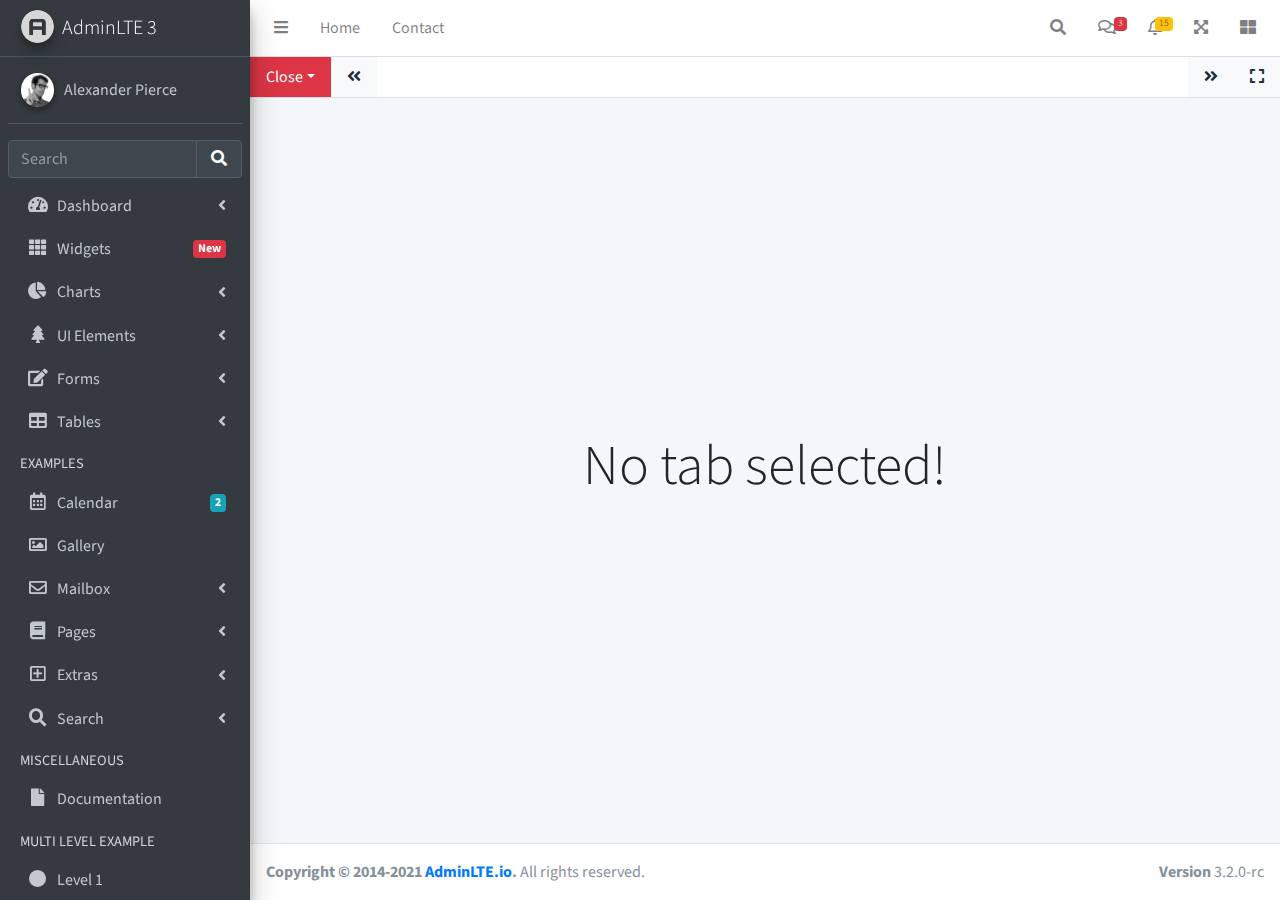
<file: backend/iframe.html>
<!DOCTYPE html>
<html lang="en">
<head>
  <meta charset="utf-8">
  <meta name="viewport" content="width=device-width, initial-scale=1">
  <title>AdminLTE 3 | Tabbed IFrames</title>

  <!-- Google Font: Source Sans Pro -->
  <link rel="stylesheet" href="https://fonts.googleapis.com/css?family=Source+Sans+Pro:300,400,400i,700&display=fallback">
  <!-- Font Awesome -->
  <link rel="stylesheet" href="plugins/fontawesome-free/css/all.min.css">
  <!-- Theme style -->
  <link rel="stylesheet" href="dist/css/adminlte.min.css">
  <!-- overlayScrollbars -->
  <link rel="stylesheet" href="plugins/overlayScrollbars/css/OverlayScrollbars.min.css">
</head>
<body class="hold-transition sidebar-mini layout-fixed" data-panel-auto-height-mode="height">
<div class="wrapper">

  <!-- Navbar -->
  <nav class="main-header navbar navbar-expand navbar-white navbar-light">
    <!-- Left navbar links -->
    <ul class="navbar-nav">
      <li class="nav-item">
        <a class="nav-link" data-widget="pushmenu" href="#" role="button"><i class="fas fa-bars"></i></a>
      </li>
      <li class="nav-item d-none d-sm-inline-block">
        <a href="index3.html" class="nav-link">Home</a>
      </li>
      <li class="nav-item d-none d-sm-inline-block">
        <a href="#" class="nav-link">Contact</a>
      </li>
    </ul>

    <!-- Right navbar links -->
    <ul class="navbar-nav ml-auto">
      <!-- Navbar Search -->
      <li class="nav-item">
        <a class="nav-link" data-widget="navbar-search" href="#" role="button">
          <i class="fas fa-search"></i>
        </a>
        <div class="navbar-search-block">
          <form class="form-inline">
            <div class="input-group input-group-sm">
              <input class="form-control form-control-navbar" type="search" placeholder="Search" aria-label="Search">
              <div class="input-group-append">
                <button class="btn btn-navbar" type="submit">
                  <i class="fas fa-search"></i>
                </button>
                <button class="btn btn-navbar" type="button" data-widget="navbar-search">
                  <i class="fas fa-times"></i>
                </button>
              </div>
            </div>
          </form>
        </div>
      </li>

      <!-- Messages Dropdown Menu -->
      <li class="nav-item dropdown">
        <a class="nav-link" data-toggle="dropdown" href="#">
          <i class="far fa-comments"></i>
          <span class="badge badge-danger navbar-badge">3</span>
        </a>
        <div class="dropdown-menu dropdown-menu-lg dropdown-menu-right">
          <a href="#" class="dropdown-item">
            <!-- Message Start -->
            <div class="media">
              <img src="dist/img/user1-128x128.jpg" alt="User Avatar" class="img-size-50 mr-3 img-circle">
              <div class="media-body">
                <h3 class="dropdown-item-title">
                  Brad Diesel
                  <span class="float-right text-sm text-danger"><i class="fas fa-star"></i></span>
                </h3>
                <p class="text-sm">Call me whenever you can...</p>
                <p class="text-sm text-muted"><i class="far fa-clock mr-1"></i> 4 Hours Ago</p>
              </div>
            </div>
            <!-- Message End -->
          </a>
          <div class="dropdown-divider"></div>
          <a href="#" class="dropdown-item">
            <!-- Message Start -->
            <div class="media">
              <img src="dist/img/user8-128x128.jpg" alt="User Avatar" class="img-size-50 img-circle mr-3">
              <div class="media-body">
                <h3 class="dropdown-item-title">
                  John Pierce
                  <span class="float-right text-sm text-muted"><i class="fas fa-star"></i></span>
                </h3>
                <p class="text-sm">I got your message bro</p>
                <p class="text-sm text-muted"><i class="far fa-clock mr-1"></i> 4 Hours Ago</p>
              </div>
            </div>
            <!-- Message End -->
          </a>
          <div class="dropdown-divider"></div>
          <a href="#" class="dropdown-item">
            <!-- Message Start -->
            <div class="media">
              <img src="dist/img/user3-128x128.jpg" alt="User Avatar" class="img-size-50 img-circle mr-3">
              <div class="media-body">
                <h3 class="dropdown-item-title">
                  Nora Silvester
                  <span class="float-right text-sm text-warning"><i class="fas fa-star"></i></span>
                </h3>
                <p class="text-sm">The subject goes here</p>
                <p class="text-sm text-muted"><i class="far fa-clock mr-1"></i> 4 Hours Ago</p>
              </div>
            </div>
            <!-- Message End -->
          </a>
          <div class="dropdown-divider"></div>
          <a href="#" class="dropdown-item dropdown-footer">See All Messages</a>
        </div>
      </li>
      <!-- Notifications Dropdown Menu -->
      <li class="nav-item dropdown">
        <a class="nav-link" data-toggle="dropdown" href="#">
          <i class="far fa-bell"></i>
          <span class="badge badge-warning navbar-badge">15</span>
        </a>
        <div class="dropdown-menu dropdown-menu-lg dropdown-menu-right">
          <span class="dropdown-item dropdown-header">15 Notifications</span>
          <div class="dropdown-divider"></div>
          <a href="#" class="dropdown-item">
            <i class="fas fa-envelope mr-2"></i> 4 new messages
            <span class="float-right text-muted text-sm">3 mins</span>
          </a>
          <div class="dropdown-divider"></div>
          <a href="#" class="dropdown-item">
            <i class="fas fa-users mr-2"></i> 8 friend requests
            <span class="float-right text-muted text-sm">12 hours</span>
          </a>
          <div class="dropdown-divider"></div>
          <a href="#" class="dropdown-item">
            <i class="fas fa-file mr-2"></i> 3 new reports
            <span class="float-right text-muted text-sm">2 days</span>
          </a>
          <div class="dropdown-divider"></div>
          <a href="#" class="dropdown-item dropdown-footer">See All Notifications</a>
        </div>
      </li>
      <li class="nav-item">
        <a class="nav-link" data-widget="fullscreen" href="#" role="button">
          <i class="fas fa-expand-arrows-alt"></i>
        </a>
      </li>
      <li class="nav-item">
        <a class="nav-link" data-widget="control-sidebar" data-slide="true" href="#" role="button">
          <i class="fas fa-th-large"></i>
        </a>
      </li>
    </ul>
  </nav>
  <!-- /.navbar -->

  <!-- Main Sidebar Container -->
  <aside class="main-sidebar sidebar-dark-primary elevation-4">
    <!-- Brand Logo -->
    <a href="index3.html" class="brand-link">
      <img src="dist/img/AdminLTELogo.png" alt="AdminLTE Logo" class="brand-image img-circle elevation-3" style="opacity: .8">
      <span class="brand-text font-weight-light">AdminLTE 3</span>
    </a>

    <!-- Sidebar -->
    <div class="sidebar">
      <!-- Sidebar user panel (optional) -->
      <div class="user-panel mt-3 pb-3 mb-3 d-flex">
        <div class="image">
          <img src="dist/img/user2-160x160.jpg" class="img-circle elevation-2" alt="User Image">
        </div>
        <div class="info">
          <a href="#" class="d-block">Alexander Pierce</a>
        </div>
      </div>

      <!-- SidebarSearch Form -->
      <div class="form-inline">
        <div class="input-group" data-widget="sidebar-search">
          <input class="form-control form-control-sidebar" type="search" placeholder="Search" aria-label="Search">
          <div class="input-group-append">
            <button class="btn btn-sidebar">
              <i class="fas fa-search fa-fw"></i>
            </button>
          </div>
        </div>
      </div>

      <!-- Sidebar Menu -->
      <nav class="mt-2">
        <ul class="nav nav-pills nav-sidebar flex-column" data-widget="treeview" role="menu" data-accordion="false">
          <!-- Add icons to the links using the .nav-icon class
               with font-awesome or any other icon font library -->
          <li class="nav-item">
            <a href="#" class="nav-link">
              <i class="nav-icon fas fa-tachometer-alt"></i>
              <p>
                Dashboard
                <i class="right fas fa-angle-left"></i>
              </p>
            </a>
            <ul class="nav nav-treeview">
              <li class="nav-item">
                <a href="./index.html" class="nav-link">
                  <i class="far fa-circle nav-icon"></i>
                  <p>Dashboard v1</p>
                </a>
              </li>
              <li class="nav-item">
                <a href="./index2.html" class="nav-link">
                  <i class="far fa-circle nav-icon"></i>
                  <p>Dashboard v2</p>
                </a>
              </li>
              <li class="nav-item">
                <a href="./index3.html" class="nav-link">
                  <i class="far fa-circle nav-icon"></i>
                  <p>Dashboard v3</p>
                </a>
              </li>
            </ul>
          </li>
          <li class="nav-item">
            <a href="pages/widgets.html" class="nav-link">
              <i class="nav-icon fas fa-th"></i>
              <p>
                Widgets
                <span class="right badge badge-danger">New</span>
              </p>
            </a>
          </li>
          <li class="nav-item">
            <a href="#" class="nav-link">
              <i class="nav-icon fas fa-chart-pie"></i>
              <p>
                Charts
                <i class="right fas fa-angle-left"></i>
              </p>
            </a>
            <ul class="nav nav-treeview">
              <li class="nav-item">
                <a href="pages/charts/chartjs.html" class="nav-link">
                  <i class="far fa-circle nav-icon"></i>
                  <p>ChartJS</p>
                </a>
              </li>
              <li class="nav-item">
                <a href="pages/charts/flot.html" class="nav-link">
                  <i class="far fa-circle nav-icon"></i>
                  <p>Flot</p>
                </a>
              </li>
              <li class="nav-item">
                <a href="pages/charts/inline.html" class="nav-link">
                  <i class="far fa-circle nav-icon"></i>
                  <p>Inline</p>
                </a>
              </li>
            </ul>
          </li>
          <li class="nav-item">
            <a href="#" class="nav-link">
              <i class="nav-icon fas fa-tree"></i>
              <p>
                UI Elements
                <i class="fas fa-angle-left right"></i>
              </p>
            </a>
            <ul class="nav nav-treeview">
              <li class="nav-item">
                <a href="pages/UI/general.html" class="nav-link">
                  <i class="far fa-circle nav-icon"></i>
                  <p>General</p>
                </a>
              </li>
              <li class="nav-item">
                <a href="pages/UI/icons.html" class="nav-link">
                  <i class="far fa-circle nav-icon"></i>
                  <p>Icons</p>
                </a>
              </li>
              <li class="nav-item">
                <a href="pages/UI/buttons.html" class="nav-link">
                  <i class="far fa-circle nav-icon"></i>
                  <p>Buttons</p>
                </a>
              </li>
              <li class="nav-item">
                <a href="pages/UI/sliders.html" class="nav-link">
                  <i class="far fa-circle nav-icon"></i>
                  <p>Sliders</p>
                </a>
              </li>
              <li class="nav-item">
                <a href="pages/UI/modals.html" class="nav-link">
                  <i class="far fa-circle nav-icon"></i>
                  <p>Modals & Alerts</p>
                </a>
              </li>
              <li class="nav-item">
                <a href="pages/UI/navbar.html" class="nav-link">
                  <i class="far fa-circle nav-icon"></i>
                  <p>Navbar & Tabs</p>
                </a>
              </li>
              <li class="nav-item">
                <a href="pages/UI/timeline.html" class="nav-link">
                  <i class="far fa-circle nav-icon"></i>
                  <p>Timeline</p>
                </a>
              </li>
              <li class="nav-item">
                <a href="pages/UI/ribbons.html" class="nav-link">
                  <i class="far fa-circle nav-icon"></i>
                  <p>Ribbons</p>
                </a>
              </li>
            </ul>
          </li>
          <li class="nav-item">
            <a href="#" class="nav-link">
              <i class="nav-icon fas fa-edit"></i>
              <p>
                Forms
                <i class="fas fa-angle-left right"></i>
              </p>
            </a>
            <ul class="nav nav-treeview">
              <li class="nav-item">
                <a href="pages/forms/general.html" class="nav-link">
                  <i class="far fa-circle nav-icon"></i>
                  <p>General Elements</p>
                </a>
              </li>
              <li class="nav-item">
                <a href="pages/forms/advanced.html" class="nav-link">
                  <i class="far fa-circle nav-icon"></i>
                  <p>Advanced Elements</p>
                </a>
              </li>
              <li class="nav-item">
                <a href="pages/forms/editors.html" class="nav-link">
                  <i class="far fa-circle nav-icon"></i>
                  <p>Editors</p>
                </a>
              </li>
              <li class="nav-item">
                <a href="pages/forms/validation.html" class="nav-link">
                  <i class="far fa-circle nav-icon"></i>
                  <p>Validation</p>
                </a>
              </li>
            </ul>
          </li>
          <li class="nav-item">
            <a href="#" class="nav-link">
              <i class="nav-icon fas fa-table"></i>
              <p>
                Tables
                <i class="fas fa-angle-left right"></i>
              </p>
            </a>
            <ul class="nav nav-treeview">
              <li class="nav-item">
                <a href="pages/tables/simple.html" class="nav-link">
                  <i class="far fa-circle nav-icon"></i>
                  <p>Simple Tables</p>
                </a>
              </li>
              <li class="nav-item">
                <a href="pages/tables/data.html" class="nav-link">
                  <i class="far fa-circle nav-icon"></i>
                  <p>DataTables</p>
                </a>
              </li>
              <li class="nav-item">
                <a href="pages/tables/jsgrid.html" class="nav-link">
                  <i class="far fa-circle nav-icon"></i>
                  <p>jsGrid</p>
                </a>
              </li>
            </ul>
          </li>
          <li class="nav-header">EXAMPLES</li>
          <li class="nav-item">
            <a href="pages/calendar.html" class="nav-link">
              <i class="nav-icon far fa-calendar-alt"></i>
              <p>
                Calendar
                <span class="badge badge-info right">2</span>
              </p>
            </a>
          </li>
          <li class="nav-item">
            <a href="pages/gallery.html" class="nav-link">
              <i class="nav-icon far fa-image"></i>
              <p>
                Gallery
              </p>
            </a>
          </li>
          <li class="nav-item">
            <a href="#" class="nav-link">
              <i class="nav-icon far fa-envelope"></i>
              <p>
                Mailbox
                <i class="fas fa-angle-left right"></i>
              </p>
            </a>
            <ul class="nav nav-treeview">
              <li class="nav-item">
                <a href="pages/mailbox/mailbox.html" class="nav-link">
                  <i class="far fa-circle nav-icon"></i>
                  <p>Inbox</p>
                </a>
              </li>
              <li class="nav-item">
                <a href="pages/mailbox/compose.html" class="nav-link">
                  <i class="far fa-circle nav-icon"></i>
                  <p>Compose</p>
                </a>
              </li>
              <li class="nav-item">
                <a href="pages/mailbox/read-mail.html" class="nav-link">
                  <i class="far fa-circle nav-icon"></i>
                  <p>Read</p>
                </a>
              </li>
            </ul>
          </li>
          <li class="nav-item">
            <a href="#" class="nav-link">
              <i class="nav-icon fas fa-book"></i>
              <p>
                Pages
                <i class="fas fa-angle-left right"></i>
              </p>
            </a>
            <ul class="nav nav-treeview">
              <li class="nav-item">
                <a href="pages/examples/invoice.html" class="nav-link">
                  <i class="far fa-circle nav-icon"></i>
                  <p>Invoice</p>
                </a>
              </li>
              <li class="nav-item">
                <a href="pages/examples/profile.html" class="nav-link">
                  <i class="far fa-circle nav-icon"></i>
                  <p>Profile</p>
                </a>
              </li>
              <li class="nav-item">
                <a href="pages/examples/e-commerce.html" class="nav-link">
                  <i class="far fa-circle nav-icon"></i>
                  <p>E-commerce</p>
                </a>
              </li>
              <li class="nav-item">
                <a href="pages/examples/projects.html" class="nav-link">
                  <i class="far fa-circle nav-icon"></i>
                  <p>Projects</p>
                </a>
              </li>
              <li class="nav-item">
                <a href="pages/examples/project-add.html" class="nav-link">
                  <i class="far fa-circle nav-icon"></i>
                  <p>Project Add</p>
                </a>
              </li>
              <li class="nav-item">
                <a href="pages/examples/project-edit.html" class="nav-link">
                  <i class="far fa-circle nav-icon"></i>
                  <p>Project Edit</p>
                </a>
              </li>
              <li class="nav-item">
                <a href="pages/examples/project-detail.html" class="nav-link">
                  <i class="far fa-circle nav-icon"></i>
                  <p>Project Detail</p>
                </a>
              </li>
              <li class="nav-item">
                <a href="pages/examples/contacts.html" class="nav-link">
                  <i class="far fa-circle nav-icon"></i>
                  <p>Contacts</p>
                </a>
              </li>
              <li class="nav-item">
                <a href="pages/examples/faq.html" class="nav-link">
                  <i class="far fa-circle nav-icon"></i>
                  <p>FAQ</p>
                </a>
              </li>
              <li class="nav-item">
                <a href="pages/examples/contact-us.html" class="nav-link">
                  <i class="far fa-circle nav-icon"></i>
                  <p>Contact us</p>
                </a>
              </li>
            </ul>
          </li>
          <li class="nav-item">
            <a href="#" class="nav-link">
              <i class="nav-icon far fa-plus-square"></i>
              <p>
                Extras
                <i class="fas fa-angle-left right"></i>
              </p>
            </a>
            <ul class="nav nav-treeview">
              <li class="nav-item">
                <a href="#" class="nav-link">
                  <i class="far fa-circle nav-icon"></i>
                  <p>
                    Login & Register v1
                    <i class="fas fa-angle-left right"></i>
                  </p>
                </a>
                <ul class="nav nav-treeview">
                  <li class="nav-item">
                    <a href="pages/examples/login.html" class="nav-link">
                      <i class="far fa-circle nav-icon"></i>
                      <p>Login v1</p>
                    </a>
                  </li>
                  <li class="nav-item">
                    <a href="pages/examples/register.html" class="nav-link">
                      <i class="far fa-circle nav-icon"></i>
                      <p>Register v1</p>
                    </a>
                  </li>
                  <li class="nav-item">
                    <a href="pages/examples/forgot-password.html" class="nav-link">
                      <i class="far fa-circle nav-icon"></i>
                      <p>Forgot Password v1</p>
                    </a>
                  </li>
                  <li class="nav-item">
                    <a href="pages/examples/recover-password.html" class="nav-link">
                      <i class="far fa-circle nav-icon"></i>
                      <p>Recover Password v1</p>
                    </a>
                  </li>
                </ul>
              </li>
              <li class="nav-item">
                <a href="#" class="nav-link">
                  <i class="far fa-circle nav-icon"></i>
                  <p>
                    Login & Register v2
                    <i class="fas fa-angle-left right"></i>
                  </p>
                </a>
                <ul class="nav nav-treeview">
                  <li class="nav-item">
                    <a href="pages/examples/login-v2.html" class="nav-link">
                      <i class="far fa-circle nav-icon"></i>
                      <p>Login v2</p>
                    </a>
                  </li>
                  <li class="nav-item">
                    <a href="pages/examples/register-v2.html" class="nav-link">
                      <i class="far fa-circle nav-icon"></i>
                      <p>Register v2</p>
                    </a>
                  </li>
                  <li class="nav-item">
                    <a href="pages/examples/forgot-password-v2.html" class="nav-link">
                      <i class="far fa-circle nav-icon"></i>
                      <p>Forgot Password v2</p>
                    </a>
                  </li>
                  <li class="nav-item">
                    <a href="pages/examples/recover-password-v2.html" class="nav-link">
                      <i class="far fa-circle nav-icon"></i>
                      <p>Recover Password v2</p>
                    </a>
                  </li>
                </ul>
              </li>
              <li class="nav-item">
                <a href="pages/examples/lockscreen.html" class="nav-link">
                  <i class="far fa-circle nav-icon"></i>
                  <p>Lockscreen</p>
                </a>
              </li>
              <li class="nav-item">
                <a href="pages/examples/legacy-user-menu.html" class="nav-link">
                  <i class="far fa-circle nav-icon"></i>
                  <p>Legacy User Menu</p>
                </a>
              </li>
              <li class="nav-item">
                <a href="pages/examples/language-menu.html" class="nav-link">
                  <i class="far fa-circle nav-icon"></i>
                  <p>Language Menu</p>
                </a>
              </li>
              <li class="nav-item">
                <a href="pages/examples/404.html" class="nav-link">
                  <i class="far fa-circle nav-icon"></i>
                  <p>Error 404</p>
                </a>
              </li>
              <li class="nav-item">
                <a href="pages/examples/500.html" class="nav-link">
                  <i class="far fa-circle nav-icon"></i>
                  <p>Error 500</p>
                </a>
              </li>
              <li class="nav-item">
                <a href="pages/examples/pace.html" class="nav-link">
                  <i class="far fa-circle nav-icon"></i>
                  <p>Pace</p>
                </a>
              </li>
              <li class="nav-item">
                <a href="pages/examples/blank.html" class="nav-link">
                  <i class="far fa-circle nav-icon"></i>
                  <p>Blank Page</p>
                </a>
              </li>
              <li class="nav-item">
                <a href="starter.html" class="nav-link">
                  <i class="far fa-circle nav-icon"></i>
                  <p>Starter Page</p>
                </a>
              </li>
            </ul>
          </li>
          <li class="nav-item">
            <a href="#" class="nav-link">
              <i class="nav-icon fas fa-search"></i>
              <p>
                Search
                <i class="fas fa-angle-left right"></i>
              </p>
            </a>
            <ul class="nav nav-treeview">
              <li class="nav-item">
                <a href="pages/search/simple.html" class="nav-link">
                  <i class="far fa-circle nav-icon"></i>
                  <p>Simple Search</p>
                </a>
              </li>
              <li class="nav-item">
                <a href="pages/search/enhanced.html" class="nav-link">
                  <i class="far fa-circle nav-icon"></i>
                  <p>Enhanced</p>
                </a>
              </li>
            </ul>
          </li>
          <li class="nav-header">MISCELLANEOUS</li>
          <li class="nav-item">
            <a href="https://adminlte.io/docs/3.1/" class="nav-link">
              <i class="nav-icon fas fa-file"></i>
              <p>Documentation</p>
            </a>
          </li>
          <li class="nav-header">MULTI LEVEL EXAMPLE</li>
          <li class="nav-item">
            <a href="#" class="nav-link">
              <i class="fas fa-circle nav-icon"></i>
              <p>Level 1</p>
            </a>
          </li>
          <li class="nav-item">
            <a href="#" class="nav-link">
              <i class="nav-icon fas fa-circle"></i>
              <p>
                Level 1
                <i class="right fas fa-angle-left"></i>
              </p>
            </a>
            <ul class="nav nav-treeview">
              <li class="nav-item">
                <a href="#" class="nav-link">
                  <i class="far fa-circle nav-icon"></i>
                  <p>Level 2</p>
                </a>
              </li>
              <li class="nav-item">
                <a href="#" class="nav-link">
                  <i class="far fa-circle nav-icon"></i>
                  <p>
                    Level 2
                    <i class="right fas fa-angle-left"></i>
                  </p>
                </a>
                <ul class="nav nav-treeview">
                  <li class="nav-item">
                    <a href="#" class="nav-link">
                      <i class="far fa-dot-circle nav-icon"></i>
                      <p>Level 3</p>
                    </a>
                  </li>
                  <li class="nav-item">
                    <a href="#" class="nav-link">
                      <i class="far fa-dot-circle nav-icon"></i>
                      <p>Level 3</p>
                    </a>
                  </li>
                  <li class="nav-item">
                    <a href="#" class="nav-link">
                      <i class="far fa-dot-circle nav-icon"></i>
                      <p>Level 3</p>
                    </a>
                  </li>
                </ul>
              </li>
              <li class="nav-item">
                <a href="#" class="nav-link">
                  <i class="far fa-circle nav-icon"></i>
                  <p>Level 2</p>
                </a>
              </li>
            </ul>
          </li>
          <li class="nav-item">
            <a href="#" class="nav-link">
              <i class="fas fa-circle nav-icon"></i>
              <p>Level 1</p>
            </a>
          </li>
          <li class="nav-header">LABELS</li>
          <li class="nav-item">
            <a href="#" class="nav-link">
              <i class="nav-icon far fa-circle text-danger"></i>
              <p class="text">Important</p>
            </a>
          </li>
          <li class="nav-item">
            <a href="#" class="nav-link">
              <i class="nav-icon far fa-circle text-warning"></i>
              <p>Warning</p>
            </a>
          </li>
          <li class="nav-item">
            <a href="#" class="nav-link">
              <i class="nav-icon far fa-circle text-info"></i>
              <p>Informational</p>
            </a>
          </li>
        </ul>
      </nav>
      <!-- /.sidebar-menu -->
    </div>
    <!-- /.sidebar -->
  </aside>

  <!-- Content Wrapper. Contains page content -->
  <div class="content-wrapper iframe-mode" data-widget="iframe" data-loading-screen="750">
    <div class="nav navbar navbar-expand navbar-white navbar-light border-bottom p-0">
      <div class="nav-item dropdown">
        <a class="nav-link bg-danger dropdown-toggle" data-toggle="dropdown" href="#" role="button" aria-haspopup="true" aria-expanded="false">Close</a>
        <div class="dropdown-menu mt-0">
          <a class="dropdown-item" href="#" data-widget="iframe-close" data-type="all">Close All</a>
          <a class="dropdown-item" href="#" data-widget="iframe-close" data-type="all-other">Close All Other</a>
        </div>
      </div>
      <a class="nav-link bg-light" href="#" data-widget="iframe-scrollleft"><i class="fas fa-angle-double-left"></i></a>
      <ul class="navbar-nav overflow-hidden" role="tablist"></ul>
      <a class="nav-link bg-light" href="#" data-widget="iframe-scrollright"><i class="fas fa-angle-double-right"></i></a>
      <a class="nav-link bg-light" href="#" data-widget="iframe-fullscreen"><i class="fas fa-expand"></i></a>
    </div>
    <div class="tab-content">
      <div class="tab-empty">
        <h2 class="display-4">No tab selected!</h2>
      </div>
      <div class="tab-loading">
        <div>
          <h2 class="display-4">Tab is loading <i class="fa fa-sync fa-spin"></i></h2>
        </div>
      </div>
    </div>
  </div>
  <!-- /.content-wrapper -->
  <footer class="main-footer">
    <strong>Copyright &copy; 2014-2021 <a href="https://adminlte.io">AdminLTE.io</a>.</strong>
    All rights reserved.
    <div class="float-right d-none d-sm-inline-block">
      <b>Version</b> 3.2.0-rc
    </div>
  </footer>

  <!-- Control Sidebar -->
  <aside class="control-sidebar control-sidebar-dark">
    <!-- Control sidebar content goes here -->
  </aside>
  <!-- /.control-sidebar -->
</div>
<!-- ./wrapper -->

<!-- jQuery -->
<script src="plugins/jquery/jquery.min.js"></script>
<!-- jQuery UI 1.11.4 -->
<script src="plugins/jquery-ui/jquery-ui.min.js"></script>
<!-- Resolve conflict in jQuery UI tooltip with Bootstrap tooltip -->
<script>
  $.widget.bridge('uibutton', $.ui.button)
</script>
<!-- Bootstrap 4 -->
<script src="plugins/bootstrap/js/bootstrap.bundle.min.js"></script>
<!-- overlayScrollbars -->
<script src="plugins/overlayScrollbars/js/jquery.overlayScrollbars.min.js"></script>
<!-- AdminLTE App -->
<script src="dist/js/adminlte.js"></script>
<!-- AdminLTE for demo purposes -->
<script src="dist/js/demo.js"></script>
</body>
</html>
</file>
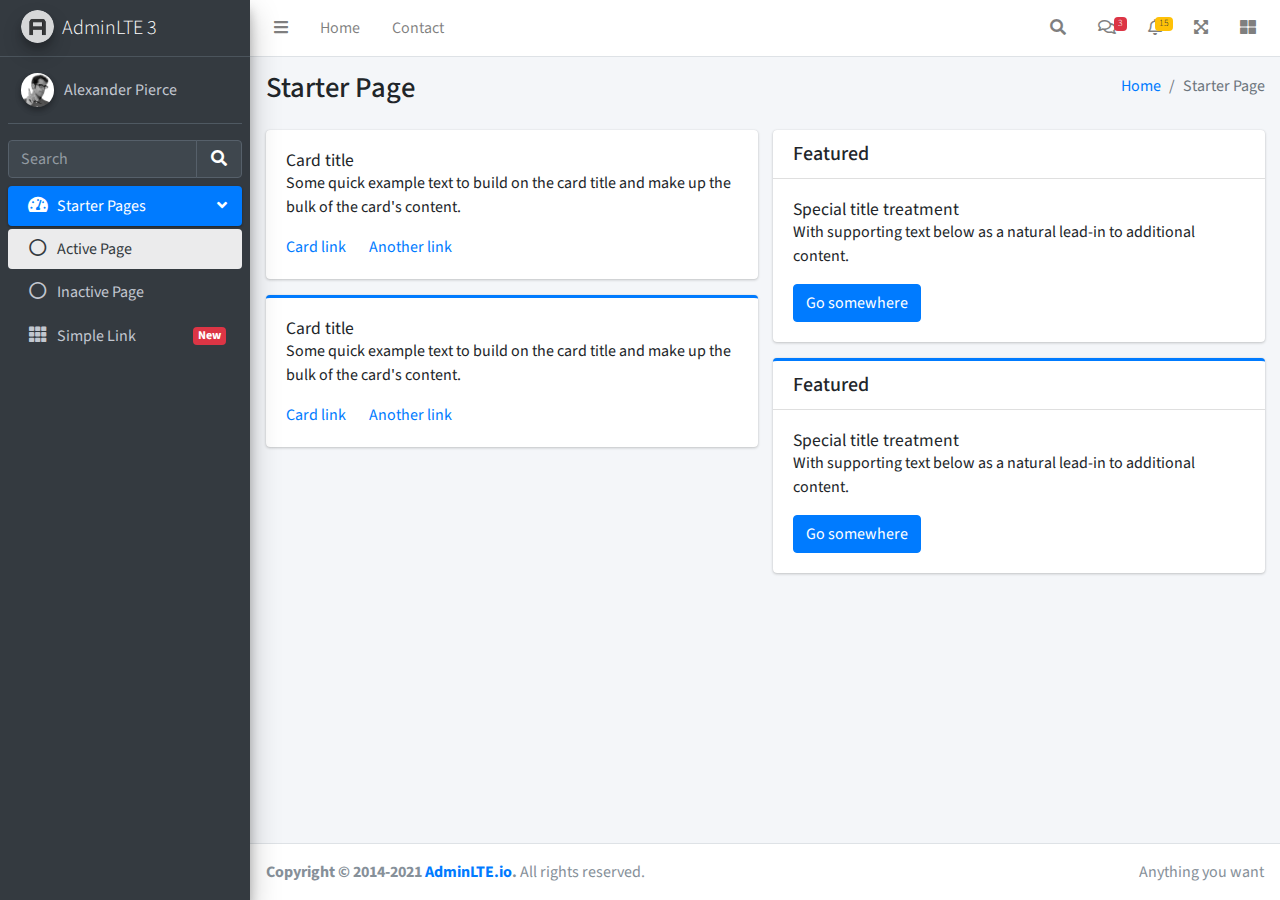
<file: backend/starter.html>
<!DOCTYPE html>
<!--
This is a starter template page. Use this page to start your new project from
scratch. This page gets rid of all links and provides the needed markup only.
-->
<html lang="en">
<head>
  <meta charset="utf-8">
  <meta name="viewport" content="width=device-width, initial-scale=1">
  <title>AdminLTE 3 | Starter</title>

  <!-- Google Font: Source Sans Pro -->
  <link rel="stylesheet" href="https://fonts.googleapis.com/css?family=Source+Sans+Pro:300,400,400i,700&display=fallback">
  <!-- Font Awesome Icons -->
  <link rel="stylesheet" href="plugins/fontawesome-free/css/all.min.css">
  <!-- Theme style -->
  <link rel="stylesheet" href="dist/css/adminlte.min.css">
</head>
<body class="hold-transition sidebar-mini">
<div class="wrapper">

  <!-- Navbar -->
  <nav class="main-header navbar navbar-expand navbar-white navbar-light">
    <!-- Left navbar links -->
    <ul class="navbar-nav">
      <li class="nav-item">
        <a class="nav-link" data-widget="pushmenu" href="#" role="button"><i class="fas fa-bars"></i></a>
      </li>
      <li class="nav-item d-none d-sm-inline-block">
        <a href="index3.html" class="nav-link">Home</a>
      </li>
      <li class="nav-item d-none d-sm-inline-block">
        <a href="#" class="nav-link">Contact</a>
      </li>
    </ul>

    <!-- Right navbar links -->
    <ul class="navbar-nav ml-auto">
      <!-- Navbar Search -->
      <li class="nav-item">
        <a class="nav-link" data-widget="navbar-search" href="#" role="button">
          <i class="fas fa-search"></i>
        </a>
        <div class="navbar-search-block">
          <form class="form-inline">
            <div class="input-group input-group-sm">
              <input class="form-control form-control-navbar" type="search" placeholder="Search" aria-label="Search">
              <div class="input-group-append">
                <button class="btn btn-navbar" type="submit">
                  <i class="fas fa-search"></i>
                </button>
                <button class="btn btn-navbar" type="button" data-widget="navbar-search">
                  <i class="fas fa-times"></i>
                </button>
              </div>
            </div>
          </form>
        </div>
      </li>

      <!-- Messages Dropdown Menu -->
      <li class="nav-item dropdown">
        <a class="nav-link" data-toggle="dropdown" href="#">
          <i class="far fa-comments"></i>
          <span class="badge badge-danger navbar-badge">3</span>
        </a>
        <div class="dropdown-menu dropdown-menu-lg dropdown-menu-right">
          <a href="#" class="dropdown-item">
            <!-- Message Start -->
            <div class="media">
              <img src="dist/img/user1-128x128.jpg" alt="User Avatar" class="img-size-50 mr-3 img-circle">
              <div class="media-body">
                <h3 class="dropdown-item-title">
                  Brad Diesel
                  <span class="float-right text-sm text-danger"><i class="fas fa-star"></i></span>
                </h3>
                <p class="text-sm">Call me whenever you can...</p>
                <p class="text-sm text-muted"><i class="far fa-clock mr-1"></i> 4 Hours Ago</p>
              </div>
            </div>
            <!-- Message End -->
          </a>
          <div class="dropdown-divider"></div>
          <a href="#" class="dropdown-item">
            <!-- Message Start -->
            <div class="media">
              <img src="dist/img/user8-128x128.jpg" alt="User Avatar" class="img-size-50 img-circle mr-3">
              <div class="media-body">
                <h3 class="dropdown-item-title">
                  John Pierce
                  <span class="float-right text-sm text-muted"><i class="fas fa-star"></i></span>
                </h3>
                <p class="text-sm">I got your message bro</p>
                <p class="text-sm text-muted"><i class="far fa-clock mr-1"></i> 4 Hours Ago</p>
              </div>
            </div>
            <!-- Message End -->
          </a>
          <div class="dropdown-divider"></div>
          <a href="#" class="dropdown-item">
            <!-- Message Start -->
            <div class="media">
              <img src="dist/img/user3-128x128.jpg" alt="User Avatar" class="img-size-50 img-circle mr-3">
              <div class="media-body">
                <h3 class="dropdown-item-title">
                  Nora Silvester
                  <span class="float-right text-sm text-warning"><i class="fas fa-star"></i></span>
                </h3>
                <p class="text-sm">The subject goes here</p>
                <p class="text-sm text-muted"><i class="far fa-clock mr-1"></i> 4 Hours Ago</p>
              </div>
            </div>
            <!-- Message End -->
          </a>
          <div class="dropdown-divider"></div>
          <a href="#" class="dropdown-item dropdown-footer">See All Messages</a>
        </div>
      </li>
      <!-- Notifications Dropdown Menu -->
      <li class="nav-item dropdown">
        <a class="nav-link" data-toggle="dropdown" href="#">
          <i class="far fa-bell"></i>
          <span class="badge badge-warning navbar-badge">15</span>
        </a>
        <div class="dropdown-menu dropdown-menu-lg dropdown-menu-right">
          <span class="dropdown-header">15 Notifications</span>
          <div class="dropdown-divider"></div>
          <a href="#" class="dropdown-item">
            <i class="fas fa-envelope mr-2"></i> 4 new messages
            <span class="float-right text-muted text-sm">3 mins</span>
          </a>
          <div class="dropdown-divider"></div>
          <a href="#" class="dropdown-item">
            <i class="fas fa-users mr-2"></i> 8 friend requests
            <span class="float-right text-muted text-sm">12 hours</span>
          </a>
          <div class="dropdown-divider"></div>
          <a href="#" class="dropdown-item">
            <i class="fas fa-file mr-2"></i> 3 new reports
            <span class="float-right text-muted text-sm">2 days</span>
          </a>
          <div class="dropdown-divider"></div>
          <a href="#" class="dropdown-item dropdown-footer">See All Notifications</a>
        </div>
      </li>
      <li class="nav-item">
        <a class="nav-link" data-widget="fullscreen" href="#" role="button">
          <i class="fas fa-expand-arrows-alt"></i>
        </a>
      </li>
      <li class="nav-item">
        <a class="nav-link" data-widget="control-sidebar" data-slide="true" href="#" role="button">
          <i class="fas fa-th-large"></i>
        </a>
      </li>
    </ul>
  </nav>
  <!-- /.navbar -->

  <!-- Main Sidebar Container -->
  <aside class="main-sidebar sidebar-dark-primary elevation-4">
    <!-- Brand Logo -->
    <a href="index3.html" class="brand-link">
      <img src="dist/img/AdminLTELogo.png" alt="AdminLTE Logo" class="brand-image img-circle elevation-3" style="opacity: .8">
      <span class="brand-text font-weight-light">AdminLTE 3</span>
    </a>

    <!-- Sidebar -->
    <div class="sidebar">
      <!-- Sidebar user panel (optional) -->
      <div class="user-panel mt-3 pb-3 mb-3 d-flex">
        <div class="image">
          <img src="dist/img/user2-160x160.jpg" class="img-circle elevation-2" alt="User Image">
        </div>
        <div class="info">
          <a href="#" class="d-block">Alexander Pierce</a>
        </div>
      </div>

      <!-- SidebarSearch Form -->
      <div class="form-inline">
        <div class="input-group" data-widget="sidebar-search">
          <input class="form-control form-control-sidebar" type="search" placeholder="Search" aria-label="Search">
          <div class="input-group-append">
            <button class="btn btn-sidebar">
              <i class="fas fa-search fa-fw"></i>
            </button>
          </div>
        </div>
      </div>

      <!-- Sidebar Menu -->
      <nav class="mt-2">
        <ul class="nav nav-pills nav-sidebar flex-column" data-widget="treeview" role="menu" data-accordion="false">
          <!-- Add icons to the links using the .nav-icon class
               with font-awesome or any other icon font library -->
          <li class="nav-item menu-open">
            <a href="#" class="nav-link active">
              <i class="nav-icon fas fa-tachometer-alt"></i>
              <p>
                Starter Pages
                <i class="right fas fa-angle-left"></i>
              </p>
            </a>
            <ul class="nav nav-treeview">
              <li class="nav-item">
                <a href="#" class="nav-link active">
                  <i class="far fa-circle nav-icon"></i>
                  <p>Active Page</p>
                </a>
              </li>
              <li class="nav-item">
                <a href="#" class="nav-link">
                  <i class="far fa-circle nav-icon"></i>
                  <p>Inactive Page</p>
                </a>
              </li>
            </ul>
          </li>
          <li class="nav-item">
            <a href="#" class="nav-link">
              <i class="nav-icon fas fa-th"></i>
              <p>
                Simple Link
                <span class="right badge badge-danger">New</span>
              </p>
            </a>
          </li>
        </ul>
      </nav>
      <!-- /.sidebar-menu -->
    </div>
    <!-- /.sidebar -->
  </aside>

  <!-- Content Wrapper. Contains page content -->
  <div class="content-wrapper">
    <!-- Content Header (Page header) -->
    <div class="content-header">
      <div class="container-fluid">
        <div class="row mb-2">
          <div class="col-sm-6">
            <h1 class="m-0">Starter Page</h1>
          </div><!-- /.col -->
          <div class="col-sm-6">
            <ol class="breadcrumb float-sm-right">
              <li class="breadcrumb-item"><a href="#">Home</a></li>
              <li class="breadcrumb-item active">Starter Page</li>
            </ol>
          </div><!-- /.col -->
        </div><!-- /.row -->
      </div><!-- /.container-fluid -->
    </div>
    <!-- /.content-header -->

    <!-- Main content -->
    <div class="content">
      <div class="container-fluid">
        <div class="row">
          <div class="col-lg-6">
            <div class="card">
              <div class="card-body">
                <h5 class="card-title">Card title</h5>

                <p class="card-text">
                  Some quick example text to build on the card title and make up the bulk of the card's
                  content.
                </p>

                <a href="#" class="card-link">Card link</a>
                <a href="#" class="card-link">Another link</a>
              </div>
            </div>

            <div class="card card-primary card-outline">
              <div class="card-body">
                <h5 class="card-title">Card title</h5>

                <p class="card-text">
                  Some quick example text to build on the card title and make up the bulk of the card's
                  content.
                </p>
                <a href="#" class="card-link">Card link</a>
                <a href="#" class="card-link">Another link</a>
              </div>
            </div><!-- /.card -->
          </div>
          <!-- /.col-md-6 -->
          <div class="col-lg-6">
            <div class="card">
              <div class="card-header">
                <h5 class="m-0">Featured</h5>
              </div>
              <div class="card-body">
                <h6 class="card-title">Special title treatment</h6>

                <p class="card-text">With supporting text below as a natural lead-in to additional content.</p>
                <a href="#" class="btn btn-primary">Go somewhere</a>
              </div>
            </div>

            <div class="card card-primary card-outline">
              <div class="card-header">
                <h5 class="m-0">Featured</h5>
              </div>
              <div class="card-body">
                <h6 class="card-title">Special title treatment</h6>

                <p class="card-text">With supporting text below as a natural lead-in to additional content.</p>
                <a href="#" class="btn btn-primary">Go somewhere</a>
              </div>
            </div>
          </div>
          <!-- /.col-md-6 -->
        </div>
        <!-- /.row -->
      </div><!-- /.container-fluid -->
    </div>
    <!-- /.content -->
  </div>
  <!-- /.content-wrapper -->

  <!-- Control Sidebar -->
  <aside class="control-sidebar control-sidebar-dark">
    <!-- Control sidebar content goes here -->
    <div class="p-3">
      <h5>Title</h5>
      <p>Sidebar content</p>
    </div>
  </aside>
  <!-- /.control-sidebar -->

  <!-- Main Footer -->
  <footer class="main-footer">
    <!-- To the right -->
    <div class="float-right d-none d-sm-inline">
      Anything you want
    </div>
    <!-- Default to the left -->
    <strong>Copyright &copy; 2014-2021 <a href="https://adminlte.io">AdminLTE.io</a>.</strong> All rights reserved.
  </footer>
</div>
<!-- ./wrapper -->

<!-- REQUIRED SCRIPTS -->

<!-- jQuery -->
<script src="plugins/jquery/jquery.min.js"></script>
<!-- Bootstrap 4 -->
<script src="plugins/bootstrap/js/bootstrap.bundle.min.js"></script>
<!-- AdminLTE App -->
<script src="dist/js/adminlte.min.js"></script>
</body>
</html>
</file>
<file: responsive.css>
.grid { 
    width: 100%;
    display: block;
    padding: 0;
}
/* oki */
.grid.wide {
    max-width: 1200px;
    margin: 0 auto;
}
/* oki */
.row {
    display: flex;
    flex-wrap: wrap;
    margin-left: -4px;
    margin-right: -4px;
}
/* oki */

.row.no-gutters {
    margin-left: 0;
    margin-right: 0;
}
/* oki */

.col {
    padding-left: 4px;
    padding-right: 4px;
}
/* oki */

.row.no-gutters .col {
    padding-left: 0;
    padding-right: 0;
}

.c-0 {
    display: none;
}

.c-1 {
    flex: 0 0 8.33333%;
    max-width: 8.33333%;
}

.c-2 {
    flex: 0 0 16.66667%;
    max-width: 16.66667%;
}

.c-3 {
    flex: 0 0 25%;
    max-width: 25%;
}

.c-4 {
    flex: 0 0 33.33333%;
    max-width: 33.33333%;
}

.c-5 {
    flex: 0 0 41.66667%;
    max-width: 41.66667%;
}

.c-6 {
    flex: 0 0 50%;
    max-width: 50%;
}

.c-7 {
    flex: 0 0 58.33333%;
    max-width: 58.33333%;
}

.c-8 {
    flex: 0 0 66.66667%;
    max-width: 66.66667%;
}

.c-9 {
    flex: 0 0 75%;
    max-width: 75%;
}

.c-10 {
    flex: 0 0 83.33333%;
    max-width: 83.33333%;
}

.c-11 {
    flex: 0 0 91.66667%;
    max-width: 91.66667%;
}

.c-12 {
    flex: 0 0 100%;
    max-width: 100%;
}

.c-o-1 {
    margin-left: 8.33333%;
}

.c-o-2 {
    margin-left: 16.66667%;
}

.c-o-3 {
    margin-left: 25%;
}

.c-o-4 {
    margin-left: 33.33333%;
}

.c-o-5 {
    margin-left: 41.66667%;
}

.c-o-6 {
    margin-left: 50%;
}

.c-o-7 {
    margin-left: 58.33333%;
}

.c-o-8 {
    margin-left: 66.66667%;
}

.c-o-9 {
    margin-left: 75%;
}

.c-o-10 {
    margin-left: 83.33333%;
}

.c-o-11 {
    margin-left: 91.66667%;
}

/* >= Tablet */
@media (min-width: 740px) {
    .row {
        margin-left: -8px;
        margin-right: -8px;
    }

    .col {
        padding-left: 8px;
        padding-right: 8px;
    }

    .m-0 {
        display: none;
    }

    .m-1,
    .m-2,
    .m-3,
    .m-4,
    .m-5,
    .m-6,
    .m-7,
    .m-8,
    .m-9,
    .m-10,
    .m-11,
    .m-12 {
        display: block;
    }

    .m-1 {
        flex: 0 0 8.33333%;
        max-width: 8.33333%;
    }

    .m-2 {
        flex: 0 0 16.66667%;
        max-width: 16.66667%;
    }

    .m-3 {
        flex: 0 0 25%;
        max-width: 25%;
    }

    .m-4 {
        flex: 0 0 33.33333%;
        max-width: 33.33333%;
    }

    .m-5 {
        flex: 0 0 41.66667%;
        max-width: 41.66667%;
    }

    .m-6 {
        flex: 0 0 50%;
        max-width: 50%;
    }

    .m-7 {
        flex: 0 0 58.33333%;
        max-width: 58.33333%;
    }

    .m-8 {
        flex: 0 0 66.66667%;
        max-width: 66.66667%;
    }

    .m-9 {
        flex: 0 0 75%;
        max-width: 75%;
    }

    .m-10 {
        flex: 0 0 83.33333%;
        max-width: 83.33333%;
    }

    .m-11 {
        flex: 0 0 91.66667%;
        max-width: 91.66667%;
    }

    .m-12 {
        flex: 0 0 100%;
        max-width: 100%;
    }

    .m-o-1 {
        margin-left: 8.33333%;
    }

    .m-o-2 {
        margin-left: 16.66667%;
    }

    .m-o-3 {
        margin-left: 25%;
    }

    .m-o-4 {
        margin-left: 33.33333%;
    }

    .m-o-5 {
        margin-left: 41.66667%;
    }

    .m-o-6 {
        margin-left: 50%;
    }

    .m-o-7 {
        margin-left: 58.33333%;
    }

    .m-o-8 {
        margin-left: 66.66667%;
    }

    .m-o-9 {
        margin-left: 75%;
    }

    .m-o-10 {
        margin-left: 83.33333%;
    }

    .m-o-11 {
        margin-left: 91.66667%;
    }
}

/* PC medium resolution > */
@media (min-width: 1113px) {
    .row {
        margin-left: -12px;
        margin-right: -12px;
    }

    .row.sm-gutter {
        margin-left: -6px;
        margin-right: -6px;
    }

    .col {
        padding-left: 12px;
        padding-right: 12px;
    }

    .row.sm-gutter .col {
        padding-left: 6px;
        padding-right: 6px;
    }

    .l-0 {
        display: none;
    }

    .l-1,
    .l-2,
    .l-2-4,
    .l-3,
    .l-4,
    .l-5,
    .l-6,
    .l-7,
    .l-8,
    .l-9,
    .l-10,
    .l-11,
    .l-12 {
        display: block;
    }

    .l-1 {
        flex: 0 0 8.33333%;
        max-width: 8.33333%;
    }

    .l-2 {
        flex: 0 0 16.66667%;
        max-width: 16.66667%;
    }

    .l-2-4 {
        flex: 0 0 20%;
        max-width: 20%;
    }

    .l-3 {
        flex: 0 0 25%;
        max-width: 25%;
    }

    .l-4 {
        flex: 0 0 33.33333%;
        max-width: 33.33333%;
    }

    .l-5 {
        flex: 0 0 41.66667%;
        max-width: 41.66667%;
    }

    .l-6 {
        flex: 0 0 50%;
        max-width: 50%;
    }

    .l-7 {
        flex: 0 0 58.33333%;
        max-width: 58.33333%;
    }

    .l-8 {
        flex: 0 0 66.66667%;
        max-width: 66.66667%;
    }

    .l-9 {
        flex: 0 0 75%;
        max-width: 75%;
    }

    .l-10 {
        flex: 0 0 83.33333%;
        max-width: 83.33333%;
    }

    .l-11 {
        flex: 0 0 91.66667%;
        max-width: 91.66667%;
    }

    .l-12 {
        flex: 0 0 100%;
        max-width: 100%;
    }

    .l-o-1 {
        margin-left: 8.33333%;
    }

    .l-o-2 {
        margin-left: 16.66667%;
    }

    .l-o-3 {
        margin-left: 25%;
    }

    .l-o-4 {
        margin-left: 33.33333%;
    }

    .l-o-5 {
        margin-left: 41.66667%;
    }

    .l-o-6 {
        margin-left: 50%;
    }

    .l-o-7 {
        margin-left: 58.33333%;
    }

    .l-o-8 {
        margin-left: 66.66667%;
    }

    .l-o-9 {
        margin-left: 75%;
    }

    .l-o-10 {
        margin-left: 83.33333%;
    }

    .l-o-11 {
        margin-left: 91.66667%;
    }
}

/* Tablet - PC low resolution */
@media (min-width: 740px) and (max-width: 1023px) {
    .gird.wide {
        width: 644px;
    }
    .header__contact {
        display: none;
    }
}

/* > PC low resolution */
@media (min-width: 1024px) and (max-width: 1239px) {
    .wide {
        width: 984px;
    }

    .wide .row {
        margin-left: -12px;
        margin-right: -12px;
    }

    .wide .row.sm-gutter {
        margin-left: -5px;
        margin-right: -5px;
    }

    .wide .col {
        padding-left: 12px;
        padding-right: 12px;
    }

    .wide .row.sm-gutter .col {
        padding-left: 5px;
        padding-right: 5px;
    }

    .wide .l-0 {
        display: none;
    }

    .wide .l-1,
    .wide .l-2,
    .wide .l-2-4,
    .wide .l-3,
    .wide .l-4,
    .wide .l-5,
    .wide .l-6,
    .wide .l-7,
    .wide .l-8,
    .wide .l-9,
    .wide .l-10,
    .wide .l-11,
    .wide .l-12 {
        display: block;
    }

    .wide .l-1 {
        flex: 0 0 8.33333%;
        max-width: 8.33333%;
    }

    .wide .l-2 {
        flex: 0 0 16.66667%;
        max-width: 16.66667%;
    }

    .wide .l-2-4 {
        flex: 0 0 20%;
        max-width: 20%;
    }

    .wide .l-3 {
        flex: 0 0 25%;
        max-width: 25%;
    }

    .wide .l-4 {
        flex: 0 0 33.33333%;
        max-width: 33.33333%;
    }

    .wide .l-5 {
        flex: 0 0 41.66667%;
        max-width: 41.66667%;
    }

    .wide .l-6 {
        flex: 0 0 50%;
        max-width: 50%;
    }

    .wide .l-7 {
        flex: 0 0 58.33333%;
        max-width: 58.33333%;
    }

    .wide .l-8 {
        flex: 0 0 66.66667%;
        max-width: 66.66667%;
    }

    .wide .l-9 {
        flex: 0 0 75%;
        max-width: 75%;
    }

    .wide .l-10 {
        flex: 0 0 83.33333%;
        max-width: 83.33333%;
    }

    .wide .l-11 {
        flex: 0 0 91.66667%;
        max-width: 91.66667%;
    }

    .wide .l-12 {
        flex: 0 0 100%;
        max-width: 100%;
    }

    .wide .l-o-1 {
        margin-left: 8.33333%;
    }

    .wide .l-o-2 {
        margin-left: 16.66667%;
    }

    .wide .l-o-3 {
        margin-left: 25%;
    }

    .wide .l-o-4 {
        margin-left: 33.33333%;
    }

    .wide .l-o-5 {
        margin-left: 41.66667%;
    }

    .wide .l-o-6 {
        margin-left: 50%;
    }

    .wide .l-o-7 {
        margin-left: 58.33333%;
    }

    .wide .l-o-8 {
        margin-left: 66.66667%;
    }

    .wide .l-o-9 {
        margin-left: 75%;
    }

    .wide .l-o-10 {
        margin-left: 83.33333%;
    }

    .wide .l-o-11 {
        margin-left: 91.66667%;
    }
}
</file>
<file: style.css>
/* BASE */

@import url('https://fonts.googleapis.com/css2?family=Poppins:wght@400;500;600;700&display=swap');
:root {
    /* Color */
    --white-color: #ffffff;
    --black-color: #000000;
    --primary-color:#eb884b ; /*#87a33e, ##c17b4e #f1d02b*/

    /* Font */
    --primary-size: 1.6rem;
}
*{
    font-family: Poppins;
    padding: 0;
    margin: 0;
    box-sizing: border-box;
}
html {
    font-size: 62.5%;
    line-height: 1.6rem;
}

/* MAIN */
.main {
    
}

/* Header */
#header {
    
}

/* header__contact */

.header__contact {
    background-color: #f6f6f6;
    padding: 1.6rem 9rem;
    display: flex;
    justify-content: space-between;
    font-size: var(--primary-size);
    height: 5rem;
}
.head__contact--phone {
    display: flex;
    cursor: pointer;
}
.head__contact--phone i {
    font-size: 4rem;
    color: var(--primary-color);
    margin-right: 3.2rem;
    transform: translateY(-1rem);
}

.head__contact--main {
    cursor: pointer;
}

.head__contact--phone i:hover,
.phone-num:hover,
.contact--main:hover {
    color: var(--primary-color);
    transition: 0.3s;
}

.head__contact--main ul {
    display: flex;
    list-style-type: none;
}
li.contact--main {
    display: flex;
    margin-left: 3.2rem;
}
li.contact--main ~ li.contact--main::before {
    display: block;
    content: "";
    height: 2rem;
    width: 0.1rem;
    background-color: #d8cccc;
    transform: translate(-1.4rem, -0.4rem);
}

.head__contact--main i {
    color: var(--primary-color);
    margin: 0rem 0.8rem 0 0;
    font-size: 1.8rem;
}
.head__contact--main i:last-child {
    color: black;
    font-size: 1.2rem;
    margin-left: 0.6rem;
    transform: translateY(0.2rem);
}


/* header__main */

.header__main {
    background:  linear-gradient(0, var(--primary-color), rgb(228, 150, 48));
    padding: 3.2rem 9rem;
    box-shadow: 0.2rem 0.2rem 0.4rem #999;
    display: flex;
    justify-content: space-between;
}
.header__main--brand {
    display: flex;
    justify-content: space-between;
    align-items: center;
    flex-grow: 2;
}
.header__main--brand > i {
    font-size: 2rem;
}

.header__main--icon {
    font-size: 2.4rem;
    color: var(--black-color);
    flex-grow: 1;
    justify-content: end;
    display: flex;
    transform: translateY(3px);
}

.header__main--icon i {
    margin: 0rem 1rem;
    transform: translateY(0.4rem);
    cursor: pointer;
}

.icon-login_info {
    transform: translateY(0.8rem);
    font-size: 2rem;
}

.info__user {
    display: none;
}
.info__user.show {
    display: block;
}

.brand-name {
    font-size: 4rem;
    font-family: Poppins;
    font-weight: bold;
    flex-grow: 1;
}

.brand-input {
    display: flex;
    border: 1px solid #999999;
    border-radius:2rem ;
    flex-grow: 3;
    overflow: hidden;
    height: 4rem;
    background-color: #fff;
}
.brand-input input {
    flex: 1;
    border: none;
    outline: none;
    padding: 0rem 3.2rem;
    font-size: 1.8rem;
}

.brand-input input + i {
    font-size: var(--primary-size);
    margin-right: 3.2rem;
    transform: translateY(10px);
    cursor: pointer;
}

.brand-select {
    background-color: #555;
    display: flex;
    justify-content: center;
    align-items: center;
    font-size: var(--primary-size);
    width: 15rem;
    cursor: pointer;
}
.brand-select i {
    color: var(--primary-color);
    margin-left: 8px;
    font-size: 1.2rem;
}

.icon-login {
    position: relative;
    display: flex;
}

.icon-login:hover  .icon-login__wrapper {
    display: block;
}

.icon-login::before {
    
}

.icon-login__wrapper {
    position: absolute;
    background: var(--white-color);
    box-shadow: rgb(153 153 153) 0.2rem 0.2rem 0.4rem;
    min-width: 15rem;
    font-size: 1.6rem;
    /* padding: 1rem; */
    transform: translate(-11rem, 4rem);
    display: none;
}

.icon-login__wrapper::before {
    position: absolute;
    right: 0;
    display: block;
    content: '';
    width: 30%;
    height: 2rem;
    background-color: transparent;
    transform: translate(0rem, -3rem);
}

.icon-login__wrapper::after {
    display: block;
    content: '';
    position: absolute;
    right: 2px;
    top: -2rem;
    border: solid #999999;
    border-width: 1rem 1.6rem;
    border-color: transparent transparent var(--white-color) transparent;
}

.wrapper__register {
    margin-bottom: 1rem;
}

.wrapper__login,.wrapper__register {
    cursor: pointer;
    padding: 1rem;
    transition: 0.3s;
}

.wrapper__register:hover, .wrapper__login:hover {
    background: var(--primary-color);
}

.icon-cart {

}


/* header__nav */
.header__nav {
    background-color: #333;
    height: 6rem;
    padding: 0rem 9rem;
    display: flex;
    justify-content: space-between;
}
.header__nav--product {
    height: 100%;
    width: 25rem;
    display: flex;
    justify-content: space-evenly;
    align-items: center;
    color: white;
    font-size: 2.0rem;
    /* text-align: center; */
}

.header__nav--product.active {
    background-color: #ffba00;

}

.header__nav--product i {
    margin-left: 1rem;
}

.header__nav--product:hover i {
   
}

.header__nav--socials {
    align-items: center;
    font-size: 2.0rem;
    color: white;
    display: flex;
}
.header__nav--socials i {
    width: 4rem;
    height: 4rem;
    display: flex;
    justify-content: center;
    align-items: center;
}
i.facebook {
    background-color:#3b5998; margin-right: 1.2rem;
}
i.twitter {
    background-color:#1da1f2; margin-right: 1.2rem;
}
i.tiktok {
    background-color:#db4437; margin-right: 1.2rem;
}
i.youtube {
    background-color:#dc121a;
}

/* hide on PC, show on mobile */
.brand-input--mobile {
    display: none;
}

/*  header__background  */
.header__background {
    width: 100%;
    background:   top center/cover no-repeat;
    object-fit: cover;
    position: relative;
    height: 40rem;
    padding-top: 50%;
}

.header__background--modal {
    position: absolute;
    top: 90%;
    left: 0;
    right: 0;
    bottom: 0;
    display: flex;
    justify-content: center;
    align-items: center;
}

.header__background--modal i {
    font-size: 1.6rem;
    border-radius: 55%;
    color: #e2d2d2;
}

.header__background--modal i.active {
    background-color: var(--primary-color);
}

.header__background--modal i ~ i {
    margin-left: 0.8rem;
    background-color: unset;
}





/* Tablet - PC low resolution */
@media (min-width: 740px) and (max-width: 1023px) {
    
}

/* > PC low resolution */
@media (min-width: 1024px) and (max-width: 1239px) {

}
@media (min-width: 740px) {
    .body__hot--product:hover img,
    .body__flash .col:hover img {
    transform: scale(1.2);
    transition: 0.3s;
}
}

/* BODY */
#body {
    background-color: rgb(218, 208, 208);
    padding: 2rem 0;
}

/* Body best Sale */
.body__bestSale, .body__flashSale {
    font-size: 1.8rem;
    color: var(--primary-color);
    padding: 1.6rem;
    background-color: #fff;
    text-align: center;
    text-transform: uppercase;
    font-weight: bold;
}

.body__hot {
    background-color: #fff;
    margin-top: 0.1rem;
}

.body__hot--product {
    height: 25rem;
    background-color: rgb(218, 208, 208);
    position: relative;
    cursor: pointer;
    overflow: hidden;
}

.body__hot--product img {
    width: 100%;
    height: 100%;
}

.product-brand {
    position: absolute;
    background: var(--primary-color);
    color: var(--white-color);
    width: 3rem;
    height: 2rem;
    text-align: center;
    text-transform: uppercase;
    font-weight: bold;
    z-index: 100;

}
.product-brand::after {
    display: block;
    content: '';
    border: solid;
    border-color: var(--primary-color) transparent transparent transparent;
    border-width: 1.1rem 1.5rem;
    position: absolute;
    transform: translateX(0rem) translateY(0.4rem);
    z-index: 100;
}

/* Body flash Sale */
.body__flashSale {
    margin-top: 1rem;
    margin-bottom: 0.1rem;
}

.body__flashSale span {
    font-weight: lighter;
}

.body__flash {
    position: relative;
}

.body__flash .col {
    overflow: hidden;
}

.body__flash--product {
    width: 100%;
    height: 100%;
}

.body__flash--brand {
    position: absolute;
    display: flex;
    justify-content: center;
    align-items: center;
    color: black;
    width: 3.6rem;
    height: 3.6rem;
    background-color: var(--primary-color);
    color: var(--white-color);
    font-size: 1.2rem;
    z-index: 100;
}

.body__flash--brand::after {
    display: block;
    content: '';
    position: absolute;
    border:  solid var(--primary-color);
    border-color: transparent var(--primary-color) transparent var(--primary-color);
    border-width: 0.7rem 1.8rem;
    transform: translate(0rem, 1.8rem);
    z-index: 100;

}

/* Body comment  */
.body__comment {
    padding: 3rem 2rem;
    /* background-color: rgb(218, 208, 208); */
    background-color: #fff;
    margin-top: 2rem;
}

.body__map {
    padding: 2rem 0;
}

.body__map iframe {
    width: 100%;
    height: 500px;
    border: 1px solid #333333;
}

.body__address {
    padding: 2rem 0;
}

.body__address h1 {
    font-size: 4rem;
    text-align: center;
    margin: 2rem 0;
}

.body__address h3 {
    font-size: 2rem;
    margin: 2rem 0.8rem 1rem 0.8rem;
    line-height: 2rem;
}

.body__address img {
    width: 100%;
    height: 60%;
}

.body__comment--input {
    height: 6rem;
    border-radius: 0.6rem;
    border: none;
    outline: none;
    padding: 0rem 1rem;
    width: 100%;
    background-color: rgb(218, 208, 208);
}


.body__comment--btn {

    padding: 1rem 2rem;
    outline: none;
    background-color: var(--primary-color);
    outline: none;
    border-radius: 2rem;
    border: none;
    font-size: 1.8rem;
    min-width: 8rem;
    opacity: 0;
    pointer-events: none;
    transform: scale(0.4);
    transition: 0.3s;
    margin-top: 0.5rem;
}

.body__comment--btn:hover {
    opacity: 1;
    transition: 0.3s;
}

.body__comment--list {
}

.body__comment--wrapList {
    padding: 1rem ;
}

.body__comment--wrapList 
 {
    margin-top:3rem ;
}

.list-userName,
.user-Name {
    font-size: 1.6rem;
    font-weight: bold;
    color: var(--primary-color);
}

.list-content,
.user-content {
    font-size: 1.4rem;
    color: #333;
    margin-left: 2rem;
    margin-top: 1rem;
    overflow: hidden;
}

.list-avata,
.user-avata {
    font-size: 2rem;
}

.user-avata  {
}

.body__comment--user {
}

.body__comment--wrapUser {
    padding: 1rem ;
    margin-top: 3rem;

}

.body__comment--wrapList:hover,.body__comment--wrapUser:hover {
    background-color: rgb(192, 177, 177);
    transition: 1s;
}

.body__comment--icon {
    margin-top: 3rem;
    font-size: 2rem;
}

.showBtn {
    opacity: 1;
    transform: scale(1);
    pointer-events:fill;
}

/* Footer */
.footer {
    padding-top: 3rem;
    background: #333;
    color: rgb(184, 172, 172);
}

.footer__contact {
    font-size: 1.2rem;
}

.footer__contact--heading {
    font-size: 3rem;
    margin-bottom: 3rem;
    color: white;
    margin-top: 1rem;
}

.footer__contact--address i {
    font-size: 2rem;
    margin-bottom: 2.4rem;
}


.footer__infor h4,.footer__query h4
,.footer__fanpage h4 {
    font-size: 1.8rem;
    margin-bottom: 3.6rem;
}

.footer__infor p, .footer__query p {
    font-size: 1.2rem;
    margin-bottom: 1rem;
}

.footer__fanpage--socials {
    align-items: center;
    font-size: 2.0rem;
    color: white;
    display: flex;
    margin-bottom: 5rem;
}

.footer__fanpage--socials i {
    width: 4rem;
    height: 4rem;
    display: flex;
    justify-content: center;
    align-items: center;
}

.footer__fanpage--payments {
    display: flex;

}

.footer__fanpage--payments .payment {
    width: 4rem;
    height: 3rem;
    border-radius: 0.4rem;
    margin-right: 1rem;
    margin-bottom: 3rem;
}

.footer__policy {
    background-color: #111;
    height: 10rem;
    display: flex;
    justify-content: center;
    align-items: center;
}
.footer__policy--year {
    font-size: 1.6rem;
}

.footer__policys ul {
    list-style-type: none;
    font-size: 1.6rem;
}
.footer__policys ul li {
    display: inline;
}
.footer__policys ul li ~ li {
    margin-left: 1rem;
}


/* Gallery */
.gallery {
    position: fixed;
    top: 0;
    bottom: 0;
    right: 0;
    left: 0;
    background: rgba(0, 0, 0, 0.8);
    z-index: 200;
    display: flex;
    justify-content: center;
    align-items: center;
    pointer-events: none;
    opacity: 0;
    transform: scale(80%);
    transition: 0.2s;
}

.gallery__product {
    width: 60%;
    height: 70%;
    background: var(--white-color);
    position: relative;
    display: flex;
    justify-content: center;
    align-items: center;
}

.gallery__product > i {
    position: absolute;
    right: 2rem;
    top: 2rem;
    color: var(--black-color);
    font-size: 2.4rem;
    background: #ccc;
    transform: scale(1.5);
    
}

.gallery__productWrap {
    width: 80%;
    height: 80%;
}

.gallery__product--img {

}

.gallery__product--info {
    
    /* background-color: #999; */
    padding: 2.4rem 1.2rem;
}

.gallery__product--img img {
    width: 100%;
    height: 100%;
}

.info__name {
    color: var(--primary-color);
    margin: 1.2rem 0 2.4rem;
    font-size: 2rem;
    text-transform: uppercase;
}

.info__des {
    font-size: 1.4rem;
}

.info__qual {
    margin: 3rem 0 2rem;
    display: flex;
    font-size: 1.8rem;
    color: #666666;
}
.info__qual--decrease {
    border: 1px solid #999999;
    margin-left: 2rem;
    width: 3rem;
    height: 3rem;
    padding: 1.4rem;
}

.info__qual--number {
    border-top: 1px solid #999999;
    border-bottom: 1px solid #999999;
    width: 5rem;
    height: 3rem;
}

.info__qual--increase {
    border: 1px solid #999999;
    width: 3rem;
    height: 3rem;
    padding: 1.4rem;

}
.info__qual--decrease,
.info__qual--number,
.info__qual--increase {

    transform: translateY(-0.6rem);
    font-size: 1.6rem;
    display: flex;
    justify-content: center;
    align-items: center;
}


.info__price {
    color: #999999;
    font-size: 1.8rem;
    display: flex;
}

.info__price--number {
    color: var(--primary-color);
    margin-left: 1rem;
}

.info__price--unit {
    font-size: 1.4rem;
    margin-left: 1rem;
    color: #999999;
}

.info__total {
    display: flex;
    color: #999999;
    font-size: 1.8rem;
    margin-top: 2rem;
}

.info__total--unit {
    margin-left: 1rem;
    font-size: 1.4rem;
    transform: translateY(1px)
}

.info__total--number {
    color: var(--primary-color);
    font-size: 1.8rem;
    margin-left: 1rem;
}


.show {
    opacity: 1;
    transform: scale(1);
    pointer-events: fill;
}

/* Login */
.container__login {
    position: fixed;
    top: 0;
    bottom: 0;
    right: 0;
    left: 0;
    /* background: linear-gradient(to right, #873487, #128475); */
    background: rgba(0, 0, 0, 0.4);
    z-index: 200;
    justify-content: center;
    align-items: center;
    transition: 0.3s;
    display: flex;
    opacity: 0;
    transform: scale(0.5);
    pointer-events:none;
}

.container__login.show {
    opacity: 1;
    transform: scale(1);
    pointer-events:fill;
}

.login {
    width: 400px;
    background-color: #fff;
    border-radius: 10px;
    padding: 20px;
    position: relative;
}

.login > i {
    position: absolute;
    font-size: 4rem;
    padding: 1rem;
    right: 0;
    color: #444444;
    top: 0rem;
}


.login__heading {
    text-align: center;
    margin-bottom: 30px;
    font-size: 45px;
    color: var(--primary-color);
    margin-top: 3rem;
}

.login__wrap--input {
    position: relative;
    width: 100%;
    margin-bottom: 30px;
}

.login__input {
    width: 100%;
    padding: 6px 0;
    outline: none;
    border: none;
    font-size: 20px;
    border-bottom: 2px solid #989898;
}
.login__input.success {
    border-bottom-color: #2691d9;
}
.login__input.error {
    border-bottom-color: red;
}
.login__input:focus ~ .bottom__color::before {
    width: 100%;
}

.bottom__color::before {
    content: '';
    display: block;
    width: 0px;
    height: 2px;
    background:  #2691d9;
    transform: translateY(-2px);
    transition: 0.3s;
}

.Error {
    color: var(--error-color);
    font-size: 12px;
    position: absolute;   
}

#login__btn {
    width: 100%;
    height: 50px;
    background-color: #2691d9;
    font-size: 22px;
    border-radius: 25px;
    text-align: center;
    border: none;
    outline: none;
    color: #fff;
    cursor: pointer;
    transition: 0.3s;
}
#login__btn:hover {
    background-color: #13517a;
}

.footer__login {
    font-size: 1.6rem;
    text-align: center;
    margin-top: 20px;
}
.footer__login span {
    color: var(--primary-color);
    cursor: pointer;
}
.footer__login span:hover {
    text-decoration: underline;
}

/* Register */
.container__register {
    position: fixed;
    top: 0;
    bottom: 0;
    right: 0;
    left: 0;
    /* background: linear-gradient(to right, #873487, #128475); */
    background: rgba(0, 0, 0, 0.4);
    z-index: 200;
    justify-content: center;
    align-items: center;
    transition: 0.3s;
    opacity: 0;
    transform: scale(0.5);
    pointer-events:none;
    display: flex;
}

.container__register.show {
    opacity: 1;
    transform: scale(1);
    pointer-events:fill;
}

.register {
    width: 40rem;
    background-color: #fff;
    border-radius: 1rem;
    padding: 2rem;
    position: relative;
}

.register > i {
    position: absolute;
    font-size: 4rem;
    padding: 1rem;
    right: 0;
    color: #444444;
    top: 0rem;
}

.register__heading {
    margin-top: 3rem;
    text-align: center;
    margin-bottom: 3rem;
    font-size: 4.5rem;
    color: var(--primary-color);
}

.register__wrap--input {
    position: relative;
    width: 100%;
    margin-bottom: 3rem;
}

.register__input {
    width: 100%;
    padding: 6px 0;
    outline: none;
    border: none;
    font-size: 2rem;
    border-bottom: 2px solid #989898;
}
.register__input.success {
    border-bottom-color: #2691d9;
}
.register__input.error {
    border-bottom-color: #e74c3c;
}
.register__input:focus ~ .bottom__color::before {
    width: 100%;
}

.bottom__color::before {
    content: '';
    display: block;
    width: 0px;
    height: 2px;
    /* border: 1px solid #2691d9; như này sẽ có 1 chấm nhỏ 1px */
    background:  #2691d9;
    transform: translateY(-2px);
    transition: 0.3s;
}

.register__error {
    color: #e74c3c;
    font-size: 12px;
    position: absolute;
}

#register {
    width: 100%;
    height: 5rem;
    background-color:#2691d9;
    font-size: 2.2rem;
    border-radius: 2.5rem;
    text-align: center;
    border: none;
    outline: none;
    color: #fff;
    cursor: pointer;
    transition: 0.3s;
}
#register:hover {
    background-color: #13517a;
}

.register__footer {
    text-align: center;
    margin-top: 2rem;
}
.register__footer span {
    color: var(--primary-color);
    cursor: pointer;
}
.register__footer span:hover {
    text-decoration: underline;
}

/* MOBILE */
@media (max-width: 739px) {
    body{
        height: 250vh;
    }
    /* Header */
    .header__contact {
        display: none;
    }
    .header__main {
        padding: 1rem 0.8rem;
    }
    .header__main--brand {
        display: flex;
        justify-content: space-between;
    }
    .header__main--brand > i {
        font-size: 2.8rem;
        transform: translateY(4px);
        color: #666666;
    }
    .brand-name {
        flex: unset;
        color: #444444;
        transform: translateX(-2rem);
    }
    .brand-input {
        display: none;
    }
    .brand-input--mobile {
        display: flex;
        justify-content: center;
        align-items: center;
        border: 1px solid #999999;
        background-color: #555555;
        overflow: hidden;
        height: 8rem;
    }
    .brand-input--mobile input {
        flex-basis: 70%;
        outline: none;
        border: none;
        height: 4rem;
        border-radius: 2rem 0 0 2rem;
        padding: 0rem 3rem;
        border: #ffffff;
    }
    .brand-input--mobile i {
        flex-basis: 10%;
        background-color: #ffffff;
        height: 4rem;
        font-size: 2rem;
        display: flex;
        justify-content: center;
        align-items: center;
        border-radius: 0 2rem 2rem 0;
        font-size: 1.8rem;
        border: #ffffff;
    }
    /* Header nav */
    .header__nav {
        display: none;
    }

    .header__nav--product {
        height: 2rem;
        width: 100%;
        background-color: #333;
        justify-content: start;
    }

    /* BoDy */
    .body__hot--product,
    .body__flash--product {
        padding: 1rem 5rem;
        /* display: none; */
    }

    .body__hot--product:hover img,
    .body__flash .col:hover img {
        transform: scale(1);
    }
    .body__flash--brand {
        transform: translate(5rem, 1rem);
    }
    
    
    /* Footer */
    .footer {
        text-align: center;
    }
    .footer__fanpage--socials {
        justify-content: space-evenly;
    }
    .footer__fanpage--payments {
        justify-content: space-evenly;
    }
    .footer__infor h4, .footer__query h4, .footer__fanpage h4 {
        margin-top: 3rem;
        color: var(--white-color);
    }


    /* Modal */
    .modal {
        background: rgba(0, 0, 0, 0.2);
        position: fixed;
        top: 0;
        bottom: 0;
        left: 0;
        right: 0;
        display: none;
        transition: 0.5s;
    }
    .modal.show {
        display: block;
    }

    .modal__nav {
        width: 80%;
        height: 100%;
        background-color: #fff;
        border-bottom: 1px solid #ccc;
        font-size: 1.8rem;
        animation: slide ease 0.5s;
        
    }

    .modal__nav ul li {
        list-style-type: none;
        padding: 2rem;
        border-bottom: 1px solid #ccc;
    }
    
    .modal__nav i {
        position: absolute;
        font-weight: lighter;
        top: 1rem;
        right: 3rem;
        color: var(--white-color);
        font-size: 4rem;
    }
    .header__nav--socials {
        display: none;
    }

    /* Gallery */

    .gallery__product {
        width: 100%;
        height: 100%;
    }

    .gallery__productWrap {
        height: 100%;
        width: 80%;
    }

    .gallery__product--img {
        height: fit-content;
    }

    .gallery__product--img img {
        max-height: 25rem;
        max-width: 35rem;
        min-width: 30rem;
    }

    .gallery__product--info {
        margin-top: -30rem;
    }
    /* effect */
    @keyframes slide {
        from {
            opacity: 0.3;
            transform: translateX(-100%)
        }
        to {
            opacity: 1;
            transform: translateX(0)
        }
    }

    /* map */
    .body__map, .body__address {
        margin: 0 1rem;
    }

    .body__map iframe {
        height: 40rem;
        
    }

    /* login, register*/
    .container__login, .container__register {
        padding: 0rem 1rem;
    }

}
</file>
<file: backend/plugins/overlayScrollbars/css/OverlayScrollbars.min.css>
/*!
 * OverlayScrollbars
 * https://github.com/KingSora/OverlayScrollbars
 *
 * Version: 1.13.0
 *
 * Copyright KingSora | Rene Haas.
 * https://github.com/KingSora
 *
 * Released under the MIT license.
 * Date: 02.08.2020
 */
html.os-html,html.os-html>.os-host{display:block;overflow:hidden;box-sizing:border-box;height:100%!important;width:100%!important;min-width:100%!important;min-height:100%!important;margin:0!important;position:absolute!important}html.os-html>.os-host>.os-padding{position:absolute}body.os-dragging,body.os-dragging *{cursor:default}.os-host,.os-host-textarea{position:relative;overflow:visible!important;-webkit-box-orient:vertical;-webkit-box-direction:normal;-ms-flex-direction:column;flex-direction:column;-ms-flex-wrap:nowrap;flex-wrap:nowrap;-webkit-box-pack:start;-ms-flex-pack:start;justify-content:flex-start;-ms-flex-line-pack:start;align-content:flex-start;-webkit-box-align:start;-ms-flex-align:start;-ms-grid-row-align:flex-start;align-items:flex-start}.os-host-flexbox{overflow:hidden!important;display:-webkit-box;display:-ms-flexbox;display:flex}.os-host-flexbox>.os-size-auto-observer{height:inherit!important}.os-host-flexbox>.os-content-glue{-webkit-box-flex:1;-ms-flex-positive:1;flex-grow:1;-ms-flex-negative:0;flex-shrink:0}.os-host-flexbox>.os-size-auto-observer,.os-host-flexbox>.os-content-glue{min-height:0;min-width:0;-webkit-box-flex:0;-ms-flex-positive:0;flex-grow:0;-ms-flex-negative:1;flex-shrink:1;-ms-flex-preferred-size:auto;flex-basis:auto}#os-dummy-scrollbar-size{position:fixed;opacity:0;-ms-filter:'progid:DXImageTransform.Microsoft.Alpha(Opacity=0)';visibility:hidden;overflow:scroll;height:500px;width:500px}#os-dummy-scrollbar-size>div{width:200%;height:200%;margin:10px 0}#os-dummy-scrollbar-size:before,#os-dummy-scrollbar-size:after,.os-content:before,.os-content:after{content:'';display:table;width:.01px;height:.01px;line-height:0;font-size:0;flex-grow:0;flex-shrink:0;visibility:hidden}#os-dummy-scrollbar-size,.os-viewport{-ms-overflow-style:scrollbar!important}.os-viewport-native-scrollbars-invisible#os-dummy-scrollbar-size,.os-viewport-native-scrollbars-invisible.os-viewport{scrollbar-width:none!important}.os-viewport-native-scrollbars-invisible#os-dummy-scrollbar-size::-webkit-scrollbar,.os-viewport-native-scrollbars-invisible.os-viewport::-webkit-scrollbar,.os-viewport-native-scrollbars-invisible#os-dummy-scrollbar-size::-webkit-scrollbar-corner,.os-viewport-native-scrollbars-invisible.os-viewport::-webkit-scrollbar-corner{display:none!important;width:0!important;height:0!important;visibility:hidden!important;background:0 0!important}.os-content-glue{box-sizing:inherit;max-height:100%;max-width:100%;width:100%;pointer-events:none}.os-padding{box-sizing:inherit;direction:inherit;position:absolute;overflow:visible;padding:0;margin:0;left:0;top:0;bottom:0;right:0;width:auto!important;height:auto!important;z-index:0}.os-host-overflow>.os-padding{overflow:hidden}.os-viewport{direction:inherit!important;box-sizing:inherit!important;resize:none!important;outline:0!important;position:absolute;overflow:hidden;top:0;left:0;bottom:0;right:0;padding:0;margin:0;-webkit-overflow-scrolling:touch}.os-content-arrange{position:absolute;z-index:-1;min-height:1px;min-width:1px;pointer-events:none}.os-content{direction:inherit;box-sizing:border-box!important;position:relative;display:block;height:100%;width:100%;height:100%;width:100%;visibility:visible}.os-content>.os-textarea{box-sizing:border-box!important;direction:inherit!important;background:0 0!important;outline:0 transparent!important;overflow:hidden!important;position:absolute!important;display:block!important;top:0!important;left:0!important;margin:0!important;border-radius:0!important;float:none!important;-webkit-filter:none!important;filter:none!important;border:0!important;resize:none!important;-webkit-transform:none!important;transform:none!important;max-width:none!important;max-height:none!important;box-shadow:none!important;-webkit-perspective:none!important;perspective:none!important;opacity:1!important;z-index:1!important;clip:auto!important;vertical-align:baseline!important;padding:0}.os-host-rtl>.os-padding>.os-viewport>.os-content>.os-textarea{right:0!important}.os-content>.os-textarea-cover{z-index:-1;pointer-events:none}.os-content>.os-textarea[wrap=off]{white-space:pre!important;margin:0!important}.os-text-inherit{font-family:inherit;font-size:inherit;font-weight:inherit;font-style:inherit;font-variant:inherit;text-transform:inherit;text-decoration:inherit;text-indent:inherit;text-align:inherit;text-shadow:inherit;text-overflow:inherit;letter-spacing:inherit;word-spacing:inherit;line-height:inherit;unicode-bidi:inherit;direction:inherit;color:inherit;cursor:text}.os-resize-observer,.os-resize-observer-host{box-sizing:inherit;display:block;visibility:hidden;position:absolute;top:0;left:0;height:100%;width:100%;overflow:hidden;pointer-events:none;z-index:-1}.os-resize-observer-host{padding:inherit;border:inherit;border-color:transparent;border-style:solid;box-sizing:border-box}.os-resize-observer-host.observed{display:flex;flex-direction:column;justify-content:flex-start;align-items:flex-start}.os-resize-observer-host>.os-resize-observer,.os-resize-observer-host.observed>.os-resize-observer{height:200%;width:200%;padding:inherit;border:inherit;margin:0;display:block;box-sizing:content-box}.os-resize-observer-host.observed>.os-resize-observer,.os-resize-observer-host.observed>.os-resize-observer:before{display:flex;position:relative;flex-grow:1;flex-shrink:0;flex-basis:auto;box-sizing:border-box}.os-resize-observer-host.observed>.os-resize-observer:before{content:'';box-sizing:content-box;padding:inherit;border:inherit;margin:0}.os-size-auto-observer{box-sizing:inherit!important;height:100%;width:inherit;max-width:1px;position:relative;float:left;max-height:1px;overflow:hidden;z-index:-1;padding:0;margin:0;pointer-events:none;-webkit-box-flex:inherit;-ms-flex-positive:inherit;flex-grow:inherit;-ms-flex-negative:0;flex-shrink:0;-ms-flex-preferred-size:0;flex-basis:0}.os-size-auto-observer>.os-resize-observer{width:1000%;height:1000%;min-height:1px;min-width:1px}.os-resize-observer-item{position:absolute;top:0;right:0;bottom:0;left:0;overflow:hidden;z-index:-1;opacity:0;direction:ltr!important;-webkit-box-flex:0!important;-ms-flex:none!important;flex:none!important}.os-resize-observer-item-final{position:absolute;left:0;top:0;-webkit-transition:none!important;transition:none!important;-webkit-box-flex:0!important;-ms-flex:none!important;flex:none!important}.os-resize-observer{-webkit-animation-duration:.001s;animation-duration:.001s;-webkit-animation-name:os-resize-observer-dummy-animation;animation-name:os-resize-observer-dummy-animation}object.os-resize-observer{box-sizing:border-box!important}@-webkit-keyframes os-resize-observer-dummy-animation{0%{z-index:0}to{z-index:-1}}@keyframes os-resize-observer-dummy-animation{0%{z-index:0}to{z-index:-1}}.os-host-transition>.os-scrollbar,.os-host-transition>.os-scrollbar-corner{-webkit-transition:opacity .3s,visibility .3s,top .3s,right .3s,bottom .3s,left .3s;transition:opacity .3s,visibility .3s,top .3s,right .3s,bottom .3s,left .3s}html.os-html>.os-host>.os-scrollbar{position:absolute;z-index:999999}.os-scrollbar,.os-scrollbar-corner{position:absolute;opacity:1;-ms-filter:'progid:DXImageTransform.Microsoft.Alpha(Opacity=100)';z-index:1}.os-scrollbar-corner{bottom:0;right:0}.os-scrollbar{pointer-events:none}.os-scrollbar-track{pointer-events:auto;position:relative;height:100%;width:100%;padding:0!important;border:0!important}.os-scrollbar-handle{pointer-events:auto;position:absolute;width:100%;height:100%}.os-scrollbar-handle-off,.os-scrollbar-track-off{pointer-events:none}.os-scrollbar.os-scrollbar-unusable,.os-scrollbar.os-scrollbar-unusable *{pointer-events:none!important}.os-scrollbar.os-scrollbar-unusable .os-scrollbar-handle{opacity:0!important}.os-scrollbar-horizontal{bottom:0;left:0}.os-scrollbar-vertical{top:0;right:0}.os-host-rtl>.os-scrollbar-horizontal{right:0}.os-host-rtl>.os-scrollbar-vertical{right:auto;left:0}.os-host-rtl>.os-scrollbar-corner{right:auto;left:0}.os-scrollbar-auto-hidden,.os-padding+.os-scrollbar-corner,.os-host-resize-disabled.os-host-scrollbar-horizontal-hidden>.os-scrollbar-corner,.os-host-scrollbar-horizontal-hidden>.os-scrollbar-horizontal,.os-host-resize-disabled.os-host-scrollbar-vertical-hidden>.os-scrollbar-corner,.os-host-scrollbar-vertical-hidden>.os-scrollbar-vertical,.os-scrollbar-horizontal.os-scrollbar-auto-hidden+.os-scrollbar-vertical+.os-scrollbar-corner,.os-scrollbar-horizontal+.os-scrollbar-vertical.os-scrollbar-auto-hidden+.os-scrollbar-corner,.os-scrollbar-horizontal.os-scrollbar-auto-hidden+.os-scrollbar-vertical.os-scrollbar-auto-hidden+.os-scrollbar-corner{opacity:0;visibility:hidden;pointer-events:none}.os-scrollbar-corner-resize-both{cursor:nwse-resize}.os-host-rtl>.os-scrollbar-corner-resize-both{cursor:nesw-resize}.os-scrollbar-corner-resize-horizontal{cursor:ew-resize}.os-scrollbar-corner-resize-vertical{cursor:ns-resize}.os-dragging .os-scrollbar-corner.os-scrollbar-corner-resize{cursor:default}.os-host-resize-disabled.os-host-scrollbar-horizontal-hidden>.os-scrollbar-vertical{top:0;bottom:0}.os-host-resize-disabled.os-host-scrollbar-vertical-hidden>.os-scrollbar-horizontal,.os-host-rtl.os-host-resize-disabled.os-host-scrollbar-vertical-hidden>.os-scrollbar-horizontal{right:0;left:0}.os-scrollbar:hover,.os-scrollbar-corner.os-scrollbar-corner-resize{opacity:1!important;visibility:visible!important}.os-scrollbar-corner.os-scrollbar-corner-resize{background-image:url([data-uri]);background-repeat:no-repeat;background-position:100% 100%;pointer-events:auto!important}.os-host-rtl>.os-scrollbar-corner.os-scrollbar-corner-resize{-webkit-transform:scale(-1,1);transform:scale(-1,1)}.os-host-overflow{overflow:hidden!important}.os-theme-none>.os-scrollbar-horizontal,.os-theme-none>.os-scrollbar-vertical,.os-theme-none>.os-scrollbar-corner{display:none!important}.os-theme-none>.os-scrollbar-corner-resize{display:block!important;min-width:10px;min-height:10px}.os-theme-dark>.os-scrollbar-horizontal,.os-theme-light>.os-scrollbar-horizontal{right:10px;height:10px}.os-theme-dark>.os-scrollbar-vertical,.os-theme-light>.os-scrollbar-vertical{bottom:10px;width:10px}.os-theme-dark.os-host-rtl>.os-scrollbar-horizontal,.os-theme-light.os-host-rtl>.os-scrollbar-horizontal{left:10px;right:0}.os-theme-dark>.os-scrollbar-corner,.os-theme-light>.os-scrollbar-corner{height:10px;width:10px}.os-theme-dark>.os-scrollbar-corner,.os-theme-light>.os-scrollbar-corner{background-color:transparent}.os-theme-dark>.os-scrollbar,.os-theme-light>.os-scrollbar{padding:2px;box-sizing:border-box;background:0 0}.os-theme-dark>.os-scrollbar.os-scrollbar-unusable,.os-theme-light>.os-scrollbar.os-scrollbar-unusable{background:0 0}.os-theme-dark>.os-scrollbar>.os-scrollbar-track,.os-theme-light>.os-scrollbar>.os-scrollbar-track{background:0 0}.os-theme-dark>.os-scrollbar-horizontal>.os-scrollbar-track>.os-scrollbar-handle,.os-theme-light>.os-scrollbar-horizontal>.os-scrollbar-track>.os-scrollbar-handle{min-width:30px}.os-theme-dark>.os-scrollbar-vertical>.os-scrollbar-track>.os-scrollbar-handle,.os-theme-light>.os-scrollbar-vertical>.os-scrollbar-track>.os-scrollbar-handle{min-height:30px}.os-theme-dark.os-host-transition>.os-scrollbar>.os-scrollbar-track>.os-scrollbar-handle,.os-theme-light.os-host-transition>.os-scrollbar>.os-scrollbar-track>.os-scrollbar-handle{-webkit-transition:background-color .3s;transition:background-color .3s}.os-theme-dark>.os-scrollbar>.os-scrollbar-track>.os-scrollbar-handle,.os-theme-light>.os-scrollbar>.os-scrollbar-track>.os-scrollbar-handle,.os-theme-dark>.os-scrollbar>.os-scrollbar-track,.os-theme-light>.os-scrollbar>.os-scrollbar-track{border-radius:10px}.os-theme-dark>.os-scrollbar>.os-scrollbar-track>.os-scrollbar-handle{background:rgba(0,0,0,.4)}.os-theme-light>.os-scrollbar>.os-scrollbar-track>.os-scrollbar-handle{background:rgba(255,255,255,.4)}.os-theme-dark>.os-scrollbar:hover>.os-scrollbar-track>.os-scrollbar-handle{background:rgba(0,0,0,.55)}.os-theme-light>.os-scrollbar:hover>.os-scrollbar-track>.os-scrollbar-handle{background:rgba(255,255,255,.55)}.os-theme-dark>.os-scrollbar>.os-scrollbar-track>.os-scrollbar-handle.active{background:rgba(0,0,0,.7)}.os-theme-light>.os-scrollbar>.os-scrollbar-track>.os-scrollbar-handle.active{background:rgba(255,255,255,.7)}.os-theme-dark>.os-scrollbar-horizontal .os-scrollbar-handle:before,.os-theme-dark>.os-scrollbar-vertical .os-scrollbar-handle:before,.os-theme-light>.os-scrollbar-horizontal .os-scrollbar-handle:before,.os-theme-light>.os-scrollbar-vertical .os-scrollbar-handle:before{content:'';position:absolute;left:0;right:0;top:0;bottom:0;display:block}.os-theme-dark.os-host-scrollbar-horizontal-hidden>.os-scrollbar-horizontal .os-scrollbar-handle:before,.os-theme-dark.os-host-scrollbar-vertical-hidden>.os-scrollbar-vertical .os-scrollbar-handle:before,.os-theme-light.os-host-scrollbar-horizontal-hidden>.os-scrollbar-horizontal .os-scrollbar-handle:before,.os-theme-light.os-host-scrollbar-vertical-hidden>.os-scrollbar-vertical .os-scrollbar-handle:before{display:none}.os-theme-dark>.os-scrollbar-horizontal .os-scrollbar-handle:before,.os-theme-light>.os-scrollbar-horizontal .os-scrollbar-handle:before{top:-6px;bottom:-2px}.os-theme-dark>.os-scrollbar-vertical .os-scrollbar-handle:before,.os-theme-light>.os-scrollbar-vertical .os-scrollbar-handle:before{left:-6px;right:-2px}.os-host-rtl.os-theme-dark>.os-scrollbar-vertical .os-scrollbar-handle:before,.os-host-rtl.os-theme-light>.os-scrollbar-vertical .os-scrollbar-handle:before{right:-6px;left:-2px}
</file>
